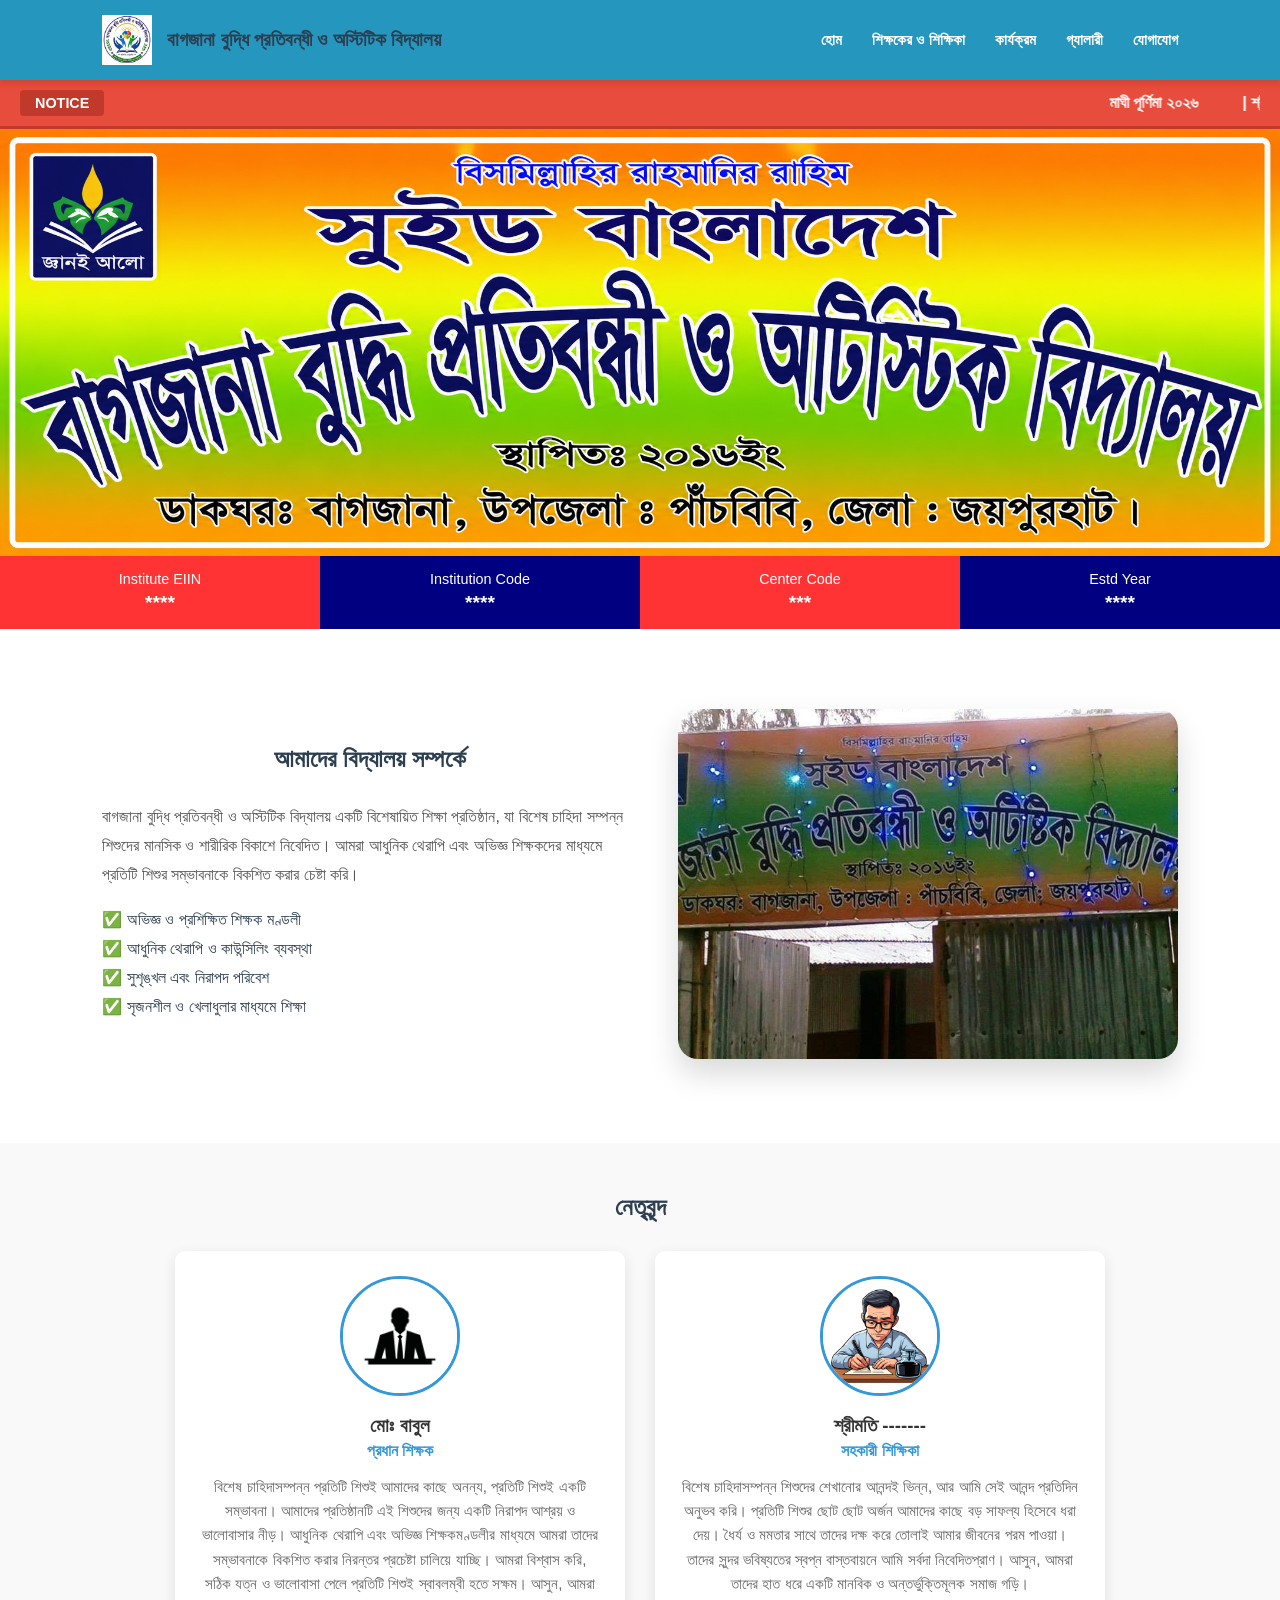
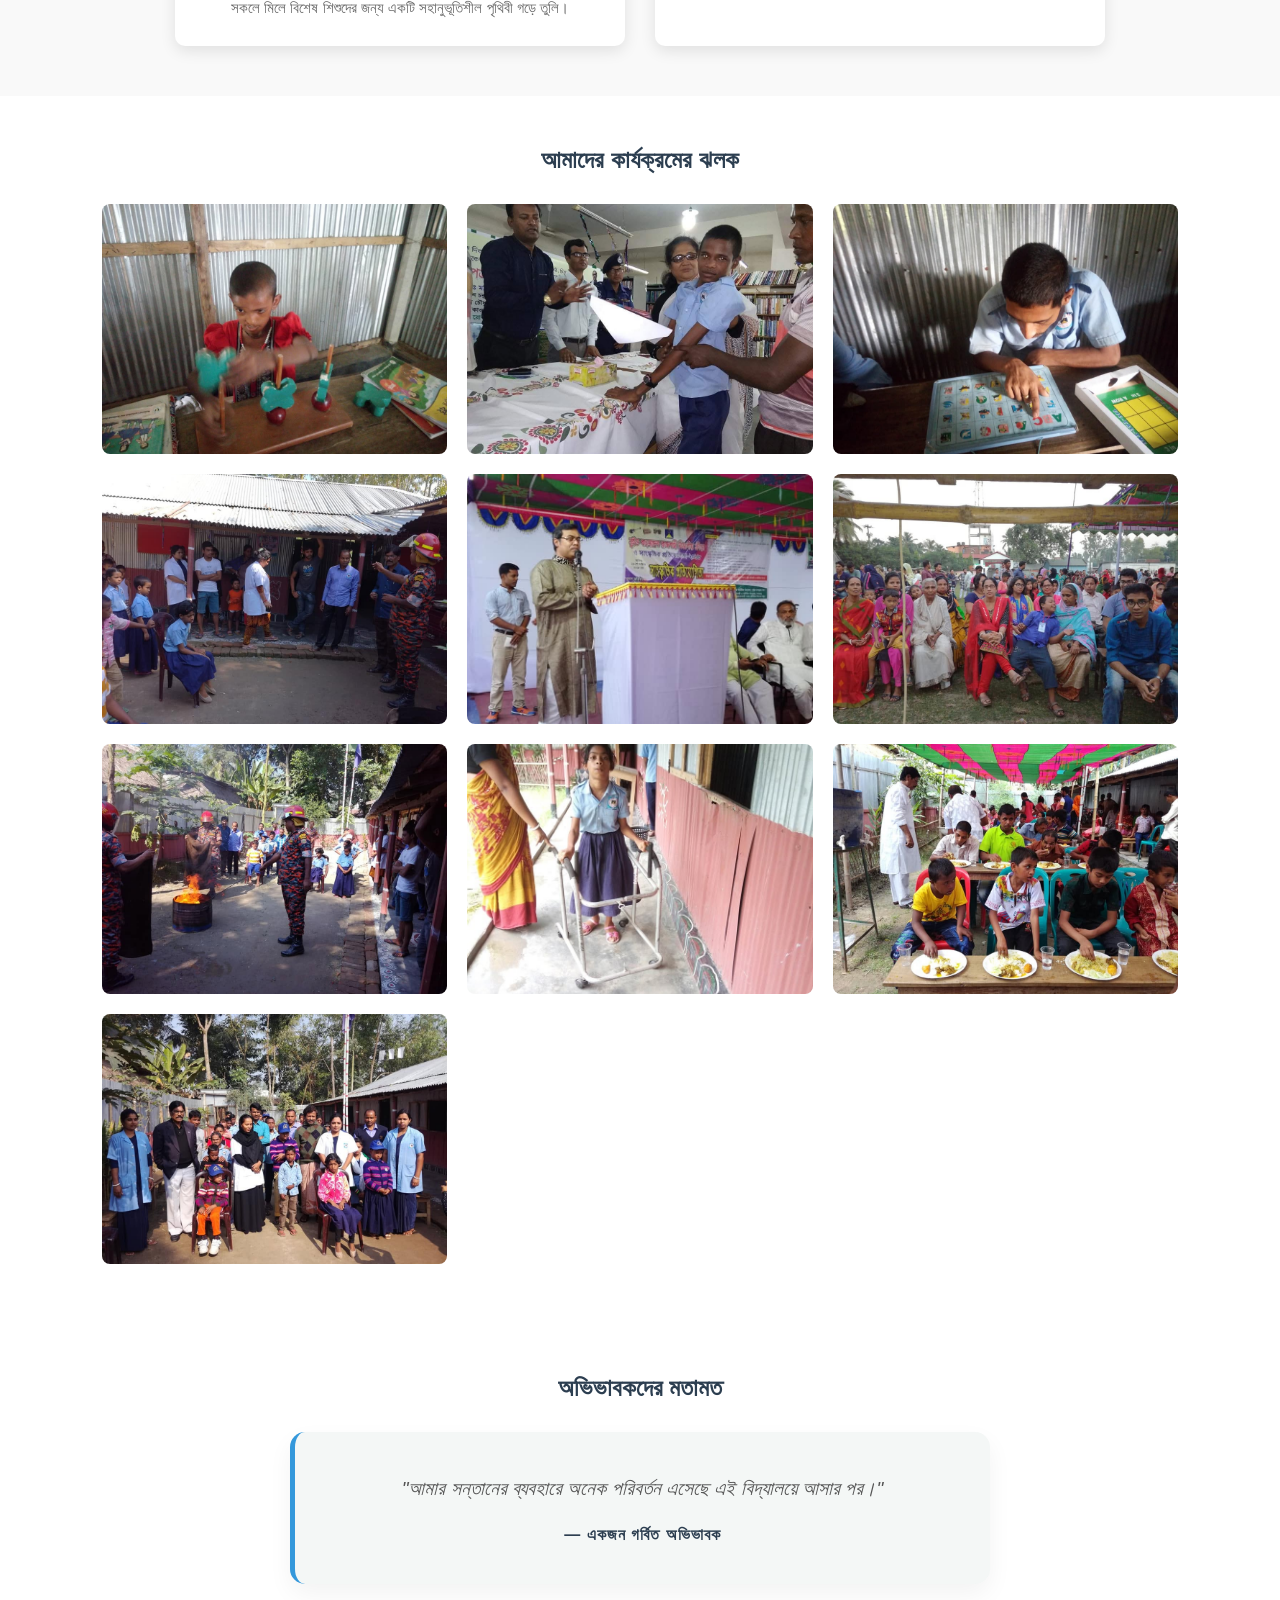
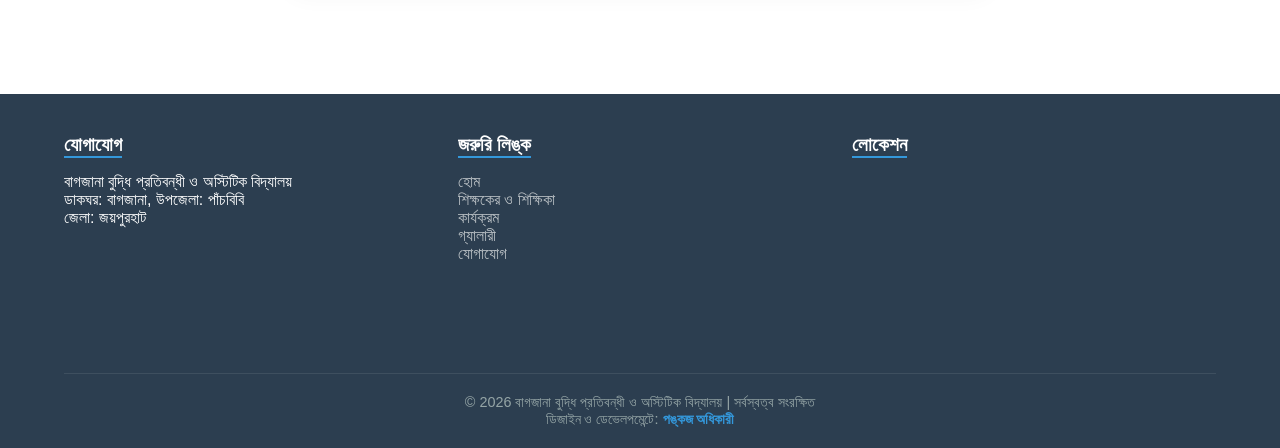
<file: index.html>
<!DOCTYPE html>
<html lang="bn">
<head>
    <meta charset="UTF-8">
    <title>বাগজানা বুদ্ধি প্রতিবন্ধী ও অটিষ্টিক বিদ্যালয় | অফিসিয়াল ওয়েবসাইট</title>
    <link rel="stylesheet" href="asset/css/style.css">
</head>
<body>
   <nav class="navbar">
    <div class="logo-area">
        <img src="asset/img/logo.png" alt="Logo" class="logo-img">
        <span class="brand-name">বাগজানা বুদ্ধি প্রতিবন্ধী ও অস্টিটিক বিদ্যালয়</span>
    </div>
    <div class="menu-toggle" onclick="toggleMenu()" id="menuIcon">☰</div>
    <ul class="nav-links" id="navLinks">
        <li><a href="index.html">হোম</a></li>
		<li><a href="teacher.html">শিক্ষকের ও শিক্ষিকা</a></li>
        <li><a href="activities.html">কার্যক্রম</a></li>
        <li><a href="gallery.html">গ্যালারী</a></li>
        <li><a href="contact.html">যোগাযোগ</a></li>
    </ul>
</nav>
<div class="notice-ticker">
    <div class="notice-title">NOTICE</div>
    <marquee behavior="scroll" direction="left" onmouseover="this.stop();" onmouseout="this.start();">
        <span>মাঘী পূর্ণিমা ২০২৬</span> | 
        <span>শ্রী শ্রী শ্যামা পূজার বন্ধ</span> | 
        <span>দুর্গাপূজা ২০২৬</span> | 
        <span>প্রাক নির্বাচনী পরীক্ষা ২০২৬</span> | 
        <span>অর্ধবার্ষিক পরীক্ষার সময়সূচী পরিবর্তন</span>
    </marquee>
</div>
 <header class="hero">
    <img src="asset/img/school-main.png" alt="স্কুলের ছবি">
</header>
<div class="stats-bar">
    <div class="stat-item">
        <span class="label">Institute EIIN</span>
        <span class="value">****</span>
    </div>
    <div class="stat-item">
        <span class="label">Institution Code</span>
        <span class="value">****</span>
    </div>
    <div class="stat-item">
        <span class="label">Center Code</span>
        <span class="value">***</span>
    </div>
    <div class="stat-item">
        <span class="label">Estd Year</span>
        <span class="value">****</span>
    </div>
</div>
<section class="about-section">
    <div class="about-container">
        <div class="about-content">
            <h2 class="section-title">আমাদের বিদ্যালয় সম্পর্কে</h2>
            <p>বাগজানা বুদ্ধি প্রতিবন্ধী ও অস্টিটিক বিদ্যালয় একটি বিশেষায়িত শিক্ষা প্রতিষ্ঠান, যা বিশেষ চাহিদা সম্পন্ন শিশুদের মানসিক ও শারীরিক বিকাশে নিবেদিত। আমরা আধুনিক থেরাপি এবং অভিজ্ঞ শিক্ষকদের মাধ্যমে প্রতিটি শিশুর সম্ভাবনাকে বিকশিত করার চেষ্টা করি।</p>
            <ul class="features-list">
                <li>✅ অভিজ্ঞ ও প্রশিক্ষিত শিক্ষক মণ্ডলী</li>
                <li>✅ আধুনিক থেরাপি ও কাউন্সিলিং ব্যবস্থা</li>
                <li>✅ সুশৃঙ্খল এবং নিরাপদ পরিবেশ</li>
                <li>✅ সৃজনশীল ও খেলাধুলার মাধ্যমে শিক্ষা</li>
            </ul>
        </div>
        <div class="about-image">
            <img src="asset/img/about-school.jpg" alt="আমাদের বিদ্যালয়">
        </div>
    </div>
</section>
    <section class="leadership-section">
    <h2 class="section-title">নেতৃবৃন্দ</h2>
    <div class="leadership-container">
        <div class="leader-card">
            <img src="asset/img/head-teacher.jpg" alt="Head Teacher">
            <h3>মোঃ বাবুল</h3>
            <p class="designation">প্রধান শিক্ষক</p>
            <p class="message">বিশেষ চাহিদাসম্পন্ন প্রতিটি শিশুই আমাদের কাছে অনন্য, প্রতিটি শিশুই একটি সম্ভাবনা। আমাদের প্রতিষ্ঠানটি এই শিশুদের জন্য একটি নিরাপদ আশ্রয় ও ভালোবাসার নীড়। আধুনিক থেরাপি এবং অভিজ্ঞ শিক্ষকমণ্ডলীর মাধ্যমে আমরা তাদের সম্ভাবনাকে বিকশিত করার নিরন্তর প্রচেষ্টা চালিয়ে যাচ্ছি। আমরা বিশ্বাস করি, সঠিক যত্ন ও ভালোবাসা পেলে প্রতিটি শিশুই স্বাবলম্বী হতে সক্ষম। আসুন, আমরা সকলে মিলে বিশেষ শিশুদের জন্য একটি সহানুভূতিশীল পৃথিবী গড়ে তুলি।</p>
        </div>
        <div class="leader-card">
            <img src="asset/img/chairman.jpg" alt="Chairman">
            <h3>শ্রীমতি -------</h3>
            <p class="designation">সহকারী শিক্ষিকা</p>
            <p class="message">বিশেষ চাহিদাসম্পন্ন শিশুদের শেখানোর আনন্দই ভিন্ন, আর আমি সেই আনন্দ প্রতিদিন অনুভব করি। প্রতিটি শিশুর ছোট ছোট অর্জন আমাদের কাছে বড় সাফল্য হিসেবে ধরা দেয়। ধৈর্য ও মমতার সাথে তাদের দক্ষ করে তোলাই আমার জীবনের পরম পাওয়া। তাদের সুন্দর ভবিষ্যতের স্বপ্ন বাস্তবায়নে আমি সর্বদা নিবেদিতপ্রাণ। আসুন, আমরা তাদের হাত ধরে একটি মানবিক ও অন্তর্ভুক্তিমূলক সমাজ গড়ি।</p>
        </div>
    </div>
</section>

<section class="gallery">
    <h2 class="section-title">আমাদের কার্যক্রমের ঝলক</h2>
    <div class="gallery-grid">
        <img src="asset/img/pic1.jpg" alt="ছবি ১">
        <img src="asset/img/pic2.jpg" alt="ছবি ২">
        <img src="asset/img/pic3.jpg" alt="ছবি ৩">
		<img src="asset/img/pic4.jpg" alt="ছবি ৩">
		<img src="asset/img/pic5.jpg" alt="ছবি ৩">
		<img src="asset/img/pic6.jpg" alt="ছবি ৩">
		<img src="asset/img/pic7.jpg" alt="ছবি ৩">
		<img src="asset/img/pic8.jpg" alt="ছবি ৩">
		<img src="asset/img/pic9.jpg" alt="ছবি ৩">
		<img src="asset/img/pic10.jpg" alt="ছবি ৩">
		
    </div>
</section>

<section class="testimonials">
    <h2 class="section-title">অভিভাবকদের মতামত</h2>
    <div class="testimonial-card">
        <p>"আমার সন্তানের ব্যবহারে অনেক পরিবর্তন এসেছে এই বিদ্যালয়ে আসার পর।"</p>
        <h4>— একজন গর্বিত অভিভাবক</h4>
    </div>
</section>

<footer class="footer">
    <div class="footer-container">
        <!-- কলাম ১: স্কুলের সংক্ষিপ্ত পরিচয় -->
        <div class="footer-box">
            <h3>যোগাযোগ</h3>
            <p>বাগজানা বুদ্ধি প্রতিবন্ধী ও অস্টিটিক বিদ্যালয়</p>
            <p>ডাকঘর: বাগজানা, উপজেলা: পাঁচবিবি</p>
            <p>জেলা: জয়পুরহাট</p>
        </div>
        <!-- কলাম ২: কুইক লিঙ্ক -->
        <div class="footer-box">
            <h3>জরুরি লিঙ্ক</h3>
            <ul>
             <li><a href="index.html">হোম</a></li>
		     <li><a href="teacher.html">শিক্ষকের ও শিক্ষিকা</a></li>
             <li><a href="activities.html">কার্যক্রম</a></li>
             <li><a href="gallery.html">গ্যালারী</a></li>
             <li><a href="contact.html">যোগাযোগ</a></li>
            </ul>
        </div>
        <!-- কলাম ৩: গুগল ম্যাপ (Placeholder) -->
        <div class="footer-box">
    <h3>লোকেশন</h3>
    <div class="map-container">
        <!-- আপনার কপি করা আইফ্রেম কোডটি এখানে দিন -->
        <iframe 
            src="https://www.google.com/maps/embed?pb=!1m18!1m12!1m3!1d3610.158474263692!2d89.04365777443807!3d25.198302077755866!2m3!1f0!2f0!3f0!3m2!1i1024!2i768!4f13.1!3m3!1m2!1s0x39fc990000000001%3A0x0!2sBagjana!5e0!3m2!1sen!2sbd!4v1718706000000!5m2!1sen!2sbd" 
            width="100%" 
            height="150" 
            style="border:0; border-radius: 5px;" 
            allowfullscreen="" 
            loading="lazy">
        </iframe>
    </div>
</div>
    </div>
    <div class="footer-bottom">
    <p>&copy; 2026 বাগজানা বুদ্ধি প্রতিবন্ধী ও অস্টিটিক বিদ্যালয় | সর্বস্বত্ব সংরক্ষিত</p>
    <p>ডিজাইন ও ডেভেলপমেন্টে: 
        <a href="https://ponkaj202323.github.io/my-protflio1/" target="_blank" style="color: #3498db; text-decoration: none; font-weight: bold;">
            পঙ্কজ অধিকারী
        </a>
    </p>
</div>
</footer>

    <script src="asset/js/script.js"></script>
</body>
</html>
</file>
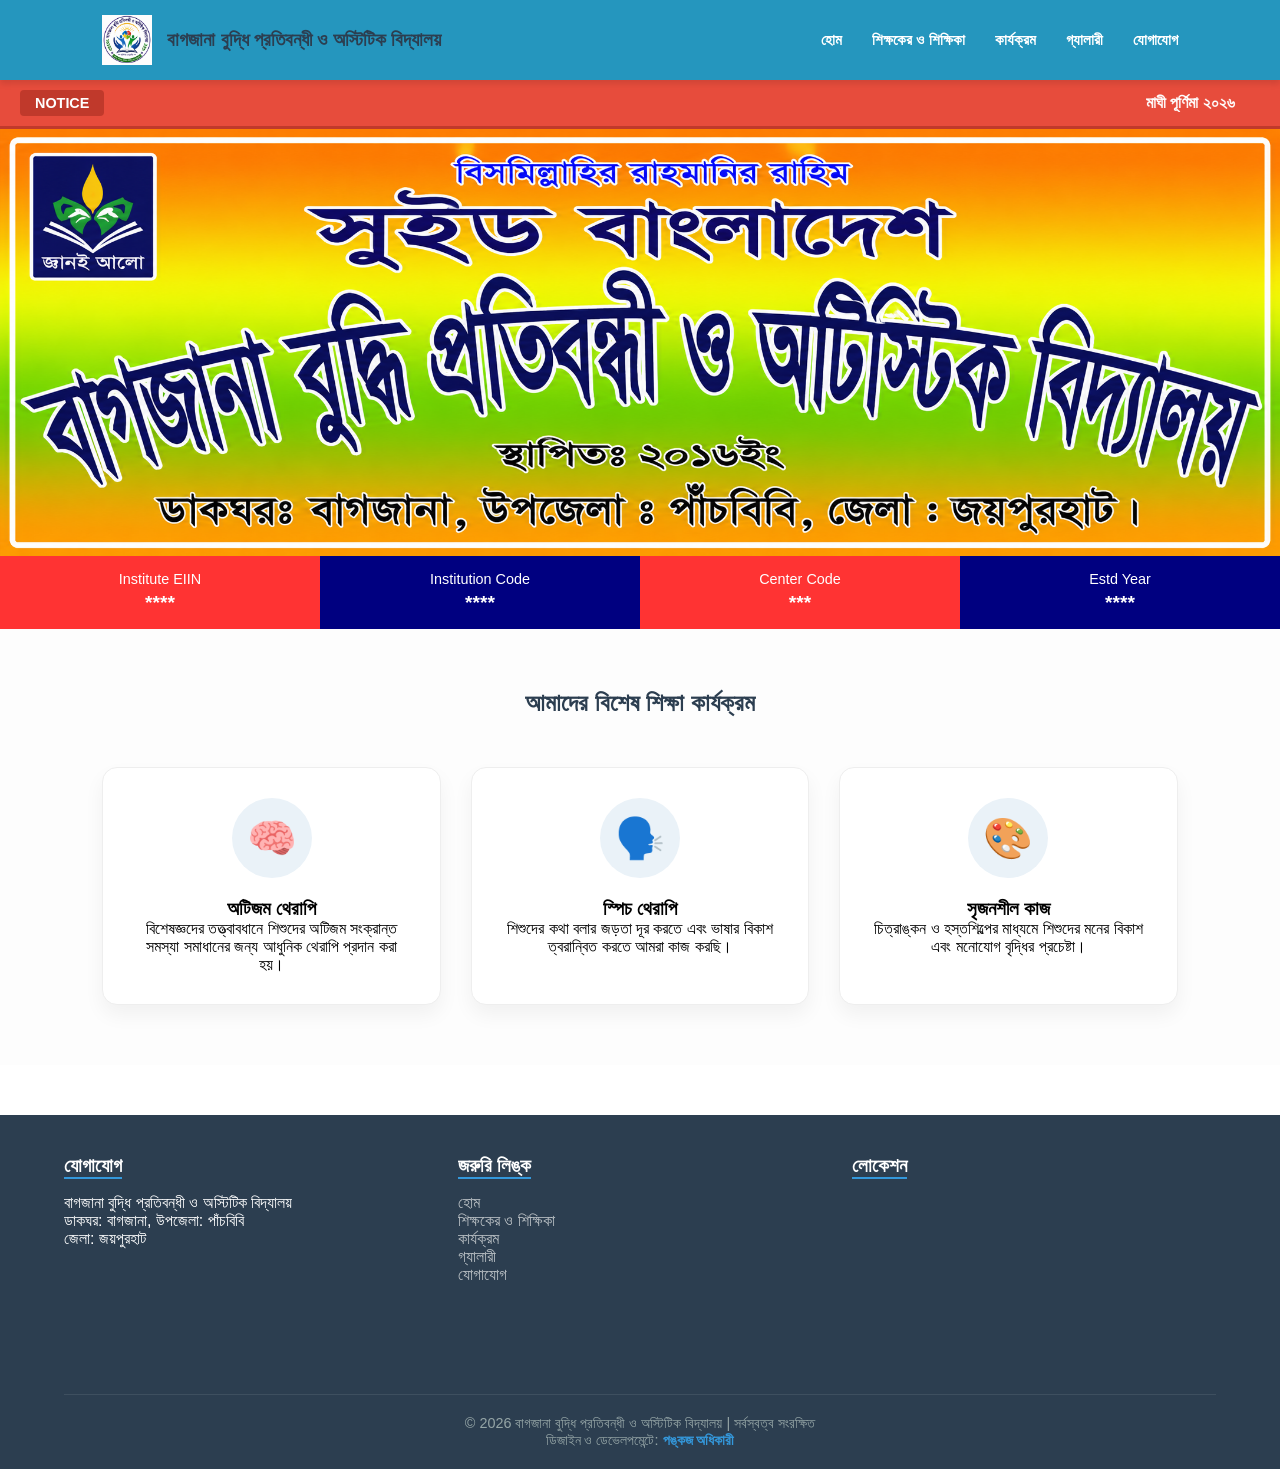
<file: activities.html>
<!DOCTYPE html>
<html lang="bn">
<head>
    <meta charset="UTF-8">
    <title>বাগজানা বুদ্ধি প্রতিবন্ধী ও অটিষ্টিক বিদ্যালয় নাম | অফিসিয়াল ওয়েবসাইট</title>
    <link rel="stylesheet" href="asset/css/style.css">
</head>
<body>
   <nav class="navbar">
    <div class="logo-area">
        <img src="asset/img/logo.png" alt="Logo" class="logo-img">
        <span class="brand-name">বাগজানা বুদ্ধি প্রতিবন্ধী ও অস্টিটিক বিদ্যালয়</span>
    </div>
    <div class="menu-toggle" onclick="toggleMenu()" id="menuIcon">☰</div>
    <ul class="nav-links" id="navLinks">
             <li><a href="index.html">হোম</a></li>
		     <li><a href="teacher.html">শিক্ষকের ও শিক্ষিকা</a></li>
             <li><a href="activities.html">কার্যক্রম</a></li>
             <li><a href="gallery.html">গ্যালারী</a></li>
             <li><a href="contact.html">যোগাযোগ</a></li>
    </ul>
</nav>
<div class="notice-ticker">
    <div class="notice-title">NOTICE</div>
    <marquee behavior="scroll" direction="left" onmouseover="this.stop();" onmouseout="this.start();">
        <span>মাঘী পূর্ণিমা ২০২৬</span> | 
        <span>শ্রী শ্রী শ্যামা পূজার বন্ধ</span> | 
        <span>দুর্গাপূজা ২০২৬</span> | 
        <span>প্রাক নির্বাচনী পরীক্ষা ২০২৬</span> | 
        <span>অর্ধবার্ষিক পরীক্ষার সময়সূচী পরিবর্তন</span>
    </marquee>
</div>
 <header class="hero">
    <img src="asset/img/school-main.png" alt="স্কুলের ছবি">
</header>
<div class="stats-bar">
    <div class="stat-item">
        <span class="label">Institute EIIN</span>
        <span class="value">****</span>
    </div>
    <div class="stat-item">
        <span class="label">Institution Code</span>
        <span class="value">****</span>
    </div>
    <div class="stat-item">
        <span class="label">Center Code</span>
        <span class="value">***</span>
    </div>
    <div class="stat-item">
        <span class="label">Estd Year</span>
        <span class="value">****</span>
    </div>
</div>
    
	<section class="activities-page">
    <h1 class="page-title">আমাদের বিশেষ শিক্ষা কার্যক্রম</h1>
    
    <div class="activity-grid">
        <!-- কার্ড ১ -->
        <div class="activity-card">
            <div class="icon-box">🧠</div>
            <h3>অটিজম থেরাপি</h3>
            <p>বিশেষজ্ঞদের তত্ত্বাবধানে শিশুদের অটিজম সংক্রান্ত সমস্যা সমাধানের জন্য আধুনিক থেরাপি প্রদান করা হয়।</p>
        </div>

        <!-- কার্ড ২ -->
        <div class="activity-card">
            <div class="icon-box">🗣️</div>
            <h3>স্পিচ থেরাপি</h3>
            <p>শিশুদের কথা বলার জড়তা দূর করতে এবং ভাষার বিকাশ ত্বরান্বিত করতে আমরা কাজ করছি।</p>
        </div>

        <!-- কার্ড ৩ -->
        <div class="activity-card">
            <div class="icon-box">🎨</div>
            <h3>সৃজনশীল কাজ</h3>
            <p>চিত্রাঙ্কন ও হস্তশিল্পের মাধ্যমে শিশুদের মনের বিকাশ এবং মনোযোগ বৃদ্ধির প্রচেষ্টা।</p>
        </div>
    </div>
</section>
	
	







<footer class="footer">
    <div class="footer-container">
        <!-- কলাম ১: স্কুলের সংক্ষিপ্ত পরিচয় -->
        <div class="footer-box">
            <h3>যোগাযোগ</h3>
            <p>বাগজানা বুদ্ধি প্রতিবন্ধী ও অস্টিটিক বিদ্যালয়</p>
            <p>ডাকঘর: বাগজানা, উপজেলা: পাঁচবিবি</p>
            <p>জেলা: জয়পুরহাট</p>
        </div>
        <!-- কলাম ২: কুইক লিঙ্ক -->
        <div class="footer-box">
            <h3>জরুরি লিঙ্ক</h3>
            <ul>
             <li><a href="index.html">হোম</a></li>
		     <li><a href="teacher.html">শিক্ষকের ও শিক্ষিকা</a></li>
             <li><a href="activities.html">কার্যক্রম</a></li>
             <li><a href="gallery.html">গ্যালারী</a></li>
             <li><a href="contact.html">যোগাযোগ</a></li>
            </ul>
        </div>
        <!-- কলাম ৩: গুগল ম্যাপ (Placeholder) -->
        <div class="footer-box">
    <h3>লোকেশন</h3>
    <div class="map-container">
        <!-- আপনার কপি করা আইফ্রেম কোডটি এখানে দিন -->
        <iframe 
            src="https://www.google.com/maps/embed?pb=!1m18!1m12!1m3!1d3610.158474263692!2d89.04365777443807!3d25.198302077755866!2m3!1f0!2f0!3f0!3m2!1i1024!2i768!4f13.1!3m3!1m2!1s0x39fc990000000001%3A0x0!2sBagjana!5e0!3m2!1sen!2sbd!4v1718706000000!5m2!1sen!2sbd" 
            width="100%" 
            height="150" 
            style="border:0; border-radius: 5px;" 
            allowfullscreen="" 
            loading="lazy">
        </iframe>
    </div>
</div>
    </div>
    <div class="footer-bottom">
    <p>&copy; 2026 বাগজানা বুদ্ধি প্রতিবন্ধী ও অস্টিটিক বিদ্যালয় | সর্বস্বত্ব সংরক্ষিত</p>
    <p>ডিজাইন ও ডেভেলপমেন্টে: 
        <a href="https://ponkaj202323.github.io/my-protflio1/" target="_blank" style="color: #3498db; text-decoration: none; font-weight: bold;">
            পঙ্কজ অধিকারী
        </a>
    </p>
</div>
</footer>

    <script src="asset/js/script.js"></script>
</body>
</html>
</file>
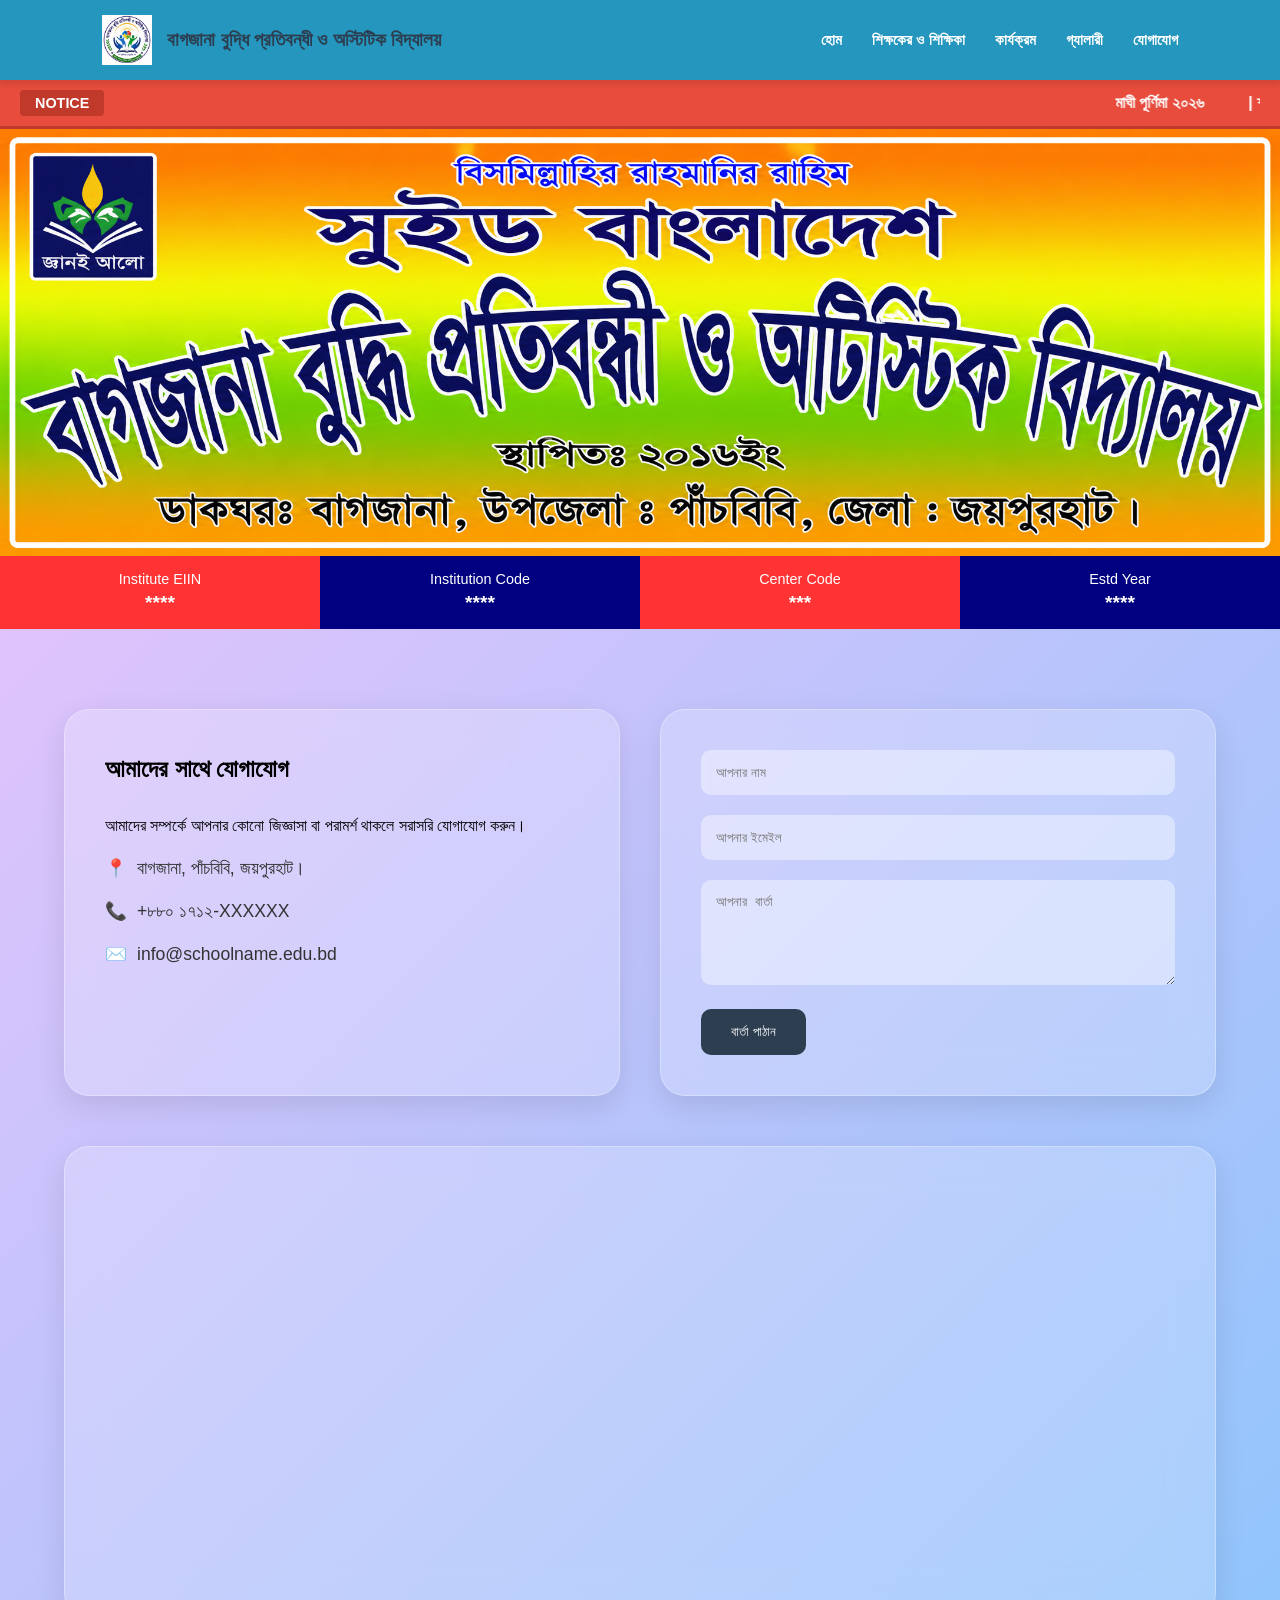
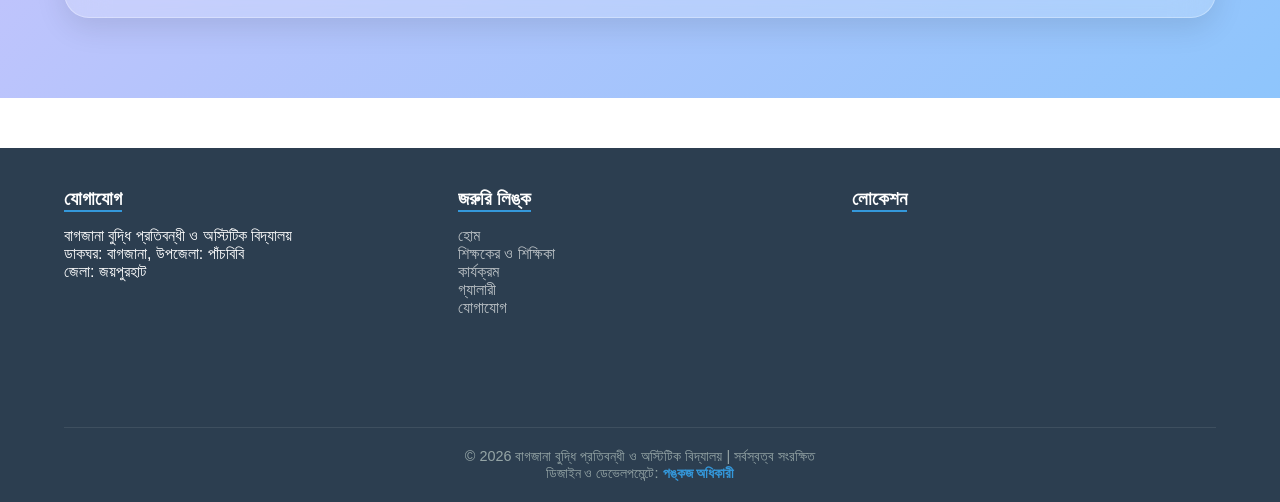
<file: contact.html>
<!DOCTYPE html>
<html lang="bn">
<head>
    <meta charset="UTF-8">
    <title>বাগজানা বুদ্ধি প্রতিবন্ধী ও অটিষ্টিক বিদ্যালয় | অফিসিয়াল ওয়েবসাইট</title>
    <link rel="stylesheet" href="asset/css/style.css">
</head>
<body>
   <nav class="navbar">
    <div class="logo-area">
        <img src="asset/img/logo.png" alt="Logo" class="logo-img">
        <span class="brand-name">বাগজানা বুদ্ধি প্রতিবন্ধী ও অস্টিটিক বিদ্যালয়</span>
    </div>
    <div class="menu-toggle" onclick="toggleMenu()" id="menuIcon">☰</div>
    <ul class="nav-links" id="navLinks">
        <li><a href="index.html">হোম</a></li>
		<li><a href="teacher.html">শিক্ষকের ও শিক্ষিকা</a></li>
        <li><a href="activities.html">কার্যক্রম</a></li>
        <li><a href="gallery.html">গ্যালারী</a></li>
        <li><a href="contact.html">যোগাযোগ</a></li>
    </ul>
</nav>
<div class="notice-ticker">
    <div class="notice-title">NOTICE</div>
    <marquee behavior="scroll" direction="left" onmouseover="this.stop();" onmouseout="this.start();">
        <span>মাঘী পূর্ণিমা ২০২৬</span> | 
        <span>শ্রী শ্রী শ্যামা পূজার বন্ধ</span> | 
        <span>দুর্গাপূজা ২০২৬</span> | 
        <span>প্রাক নির্বাচনী পরীক্ষা ২০২৬</span> | 
        <span>অর্ধবার্ষিক পরীক্ষার সময়সূচী পরিবর্তন</span>
    </marquee>
</div>
 <header class="hero">
    <img src="asset/img/school-main.png" alt="স্কুলের ছবি">
</header>
<div class="stats-bar">
    <div class="stat-item">
        <span class="label">Institute EIIN</span>
        <span class="value">****</span>
    </div>
    <div class="stat-item">
        <span class="label">Institution Code</span>
        <span class="value">****</span>
    </div>
    <div class="stat-item">
        <span class="label">Center Code</span>
        <span class="value">***</span>
    </div>
    <div class="stat-item">
        <span class="label">Estd Year</span>
        <span class="value">****</span>
    </div>
</div>
    
	<section class="contact-section">
    <div class="contact-container">
        <div class="contact-info glass-card">
            <h2>আমাদের সাথে যোগাযোগ</h2>
            <p>আমাদের সম্পর্কে আপনার কোনো জিজ্ঞাসা বা পরামর্শ থাকলে সরাসরি যোগাযোগ করুন।</p>
            <div class="info-item"><span>📍</span> বাগজানা, পাঁচবিবি, জয়পুরহাট।</div>
            <div class="info-item"><span>📞</span> +৮৮০ ১৭১২-XXXXXX</div>
            <div class="info-item"><span>✉️</span> info@schoolname.edu.bd</div>
        </div>

        <form class="contact-form glass-card">
            <input type="text" placeholder="আপনার নাম" required>
            <input type="email" placeholder="আপনার ইমেইল" required>
            <textarea placeholder="আপনার বার্তা" rows="5"></textarea>
            <button type="submit" class="submit-btn">বার্তা পাঠান</button>
        </form>
    </div>

    <div class="map-container glass-card">
        <iframe src="https://www.google.com/maps/embed?pb=!1m18!1m12!1m3!1d3610.158474263692!2d89.04365777443807!3d25.198302077755866!2m3!1f0!2f0!3f0!3m2!1i1024!2i768!4f13.1!3m3!1m2!1s0x39fc990000000001%3A0x0!2sBagjana!5e0!3m2!1sen!2sbd!4v1718706000000!5m2!1sen!2sbd" width="100%" height="450" style="border:0;" allowfullscreen="" loading="lazy"></iframe>
    </div>
</section>
	
	







<footer class="footer">
    <div class="footer-container">
        <!-- কলাম ১: স্কুলের সংক্ষিপ্ত পরিচয় -->
        <div class="footer-box">
            <h3>যোগাযোগ</h3>
            <p>বাগজানা বুদ্ধি প্রতিবন্ধী ও অস্টিটিক বিদ্যালয়</p>
            <p>ডাকঘর: বাগজানা, উপজেলা: পাঁচবিবি</p>
            <p>জেলা: জয়পুরহাট</p>
        </div>
        <!-- কলাম ২: কুইক লিঙ্ক -->
        <div class="footer-box">
            <h3>জরুরি লিঙ্ক</h3>
            <ul>
             <li><a href="index.html">হোম</a></li>
		     <li><a href="teacher.html">শিক্ষকের ও শিক্ষিকা</a></li>
             <li><a href="activities.html">কার্যক্রম</a></li>
             <li><a href="gallery.html">গ্যালারী</a></li>
             <li><a href="contact.html">যোগাযোগ</a></li>
            </ul>
        </div>
        <!-- কলাম ৩: গুগল ম্যাপ (Placeholder) -->
        <div class="footer-box">
    <h3>লোকেশন</h3>
    <div class="map-container">
        <!-- আপনার কপি করা আইফ্রেম কোডটি এখানে দিন -->
        <iframe 
            src="https://www.google.com/maps/embed?pb=!1m18!1m12!1m3!1d3610.158474263692!2d89.04365777443807!3d25.198302077755866!2m3!1f0!2f0!3f0!3m2!1i1024!2i768!4f13.1!3m3!1m2!1s0x39fc990000000001%3A0x0!2sBagjana!5e0!3m2!1sen!2sbd!4v1718706000000!5m2!1sen!2sbd" 
            width="100%" 
            height="150" 
            style="border:0; border-radius: 5px;" 
            allowfullscreen="" 
            loading="lazy">
        </iframe>
    </div>
</div>
    </div>
    <div class="footer-bottom">
    <p>&copy; 2026 বাগজানা বুদ্ধি প্রতিবন্ধী ও অস্টিটিক বিদ্যালয় | সর্বস্বত্ব সংরক্ষিত</p>
    <p>ডিজাইন ও ডেভেলপমেন্টে: 
        <a href="https://ponkaj202323.github.io/my-protflio1/" target="_blank" style="color: #3498db; text-decoration: none; font-weight: bold;">
            পঙ্কজ অধিকারী
        </a>
    </p>
</div>
</footer>

    <script src="asset/js/script.js"></script>
</body>
</html>
</file>
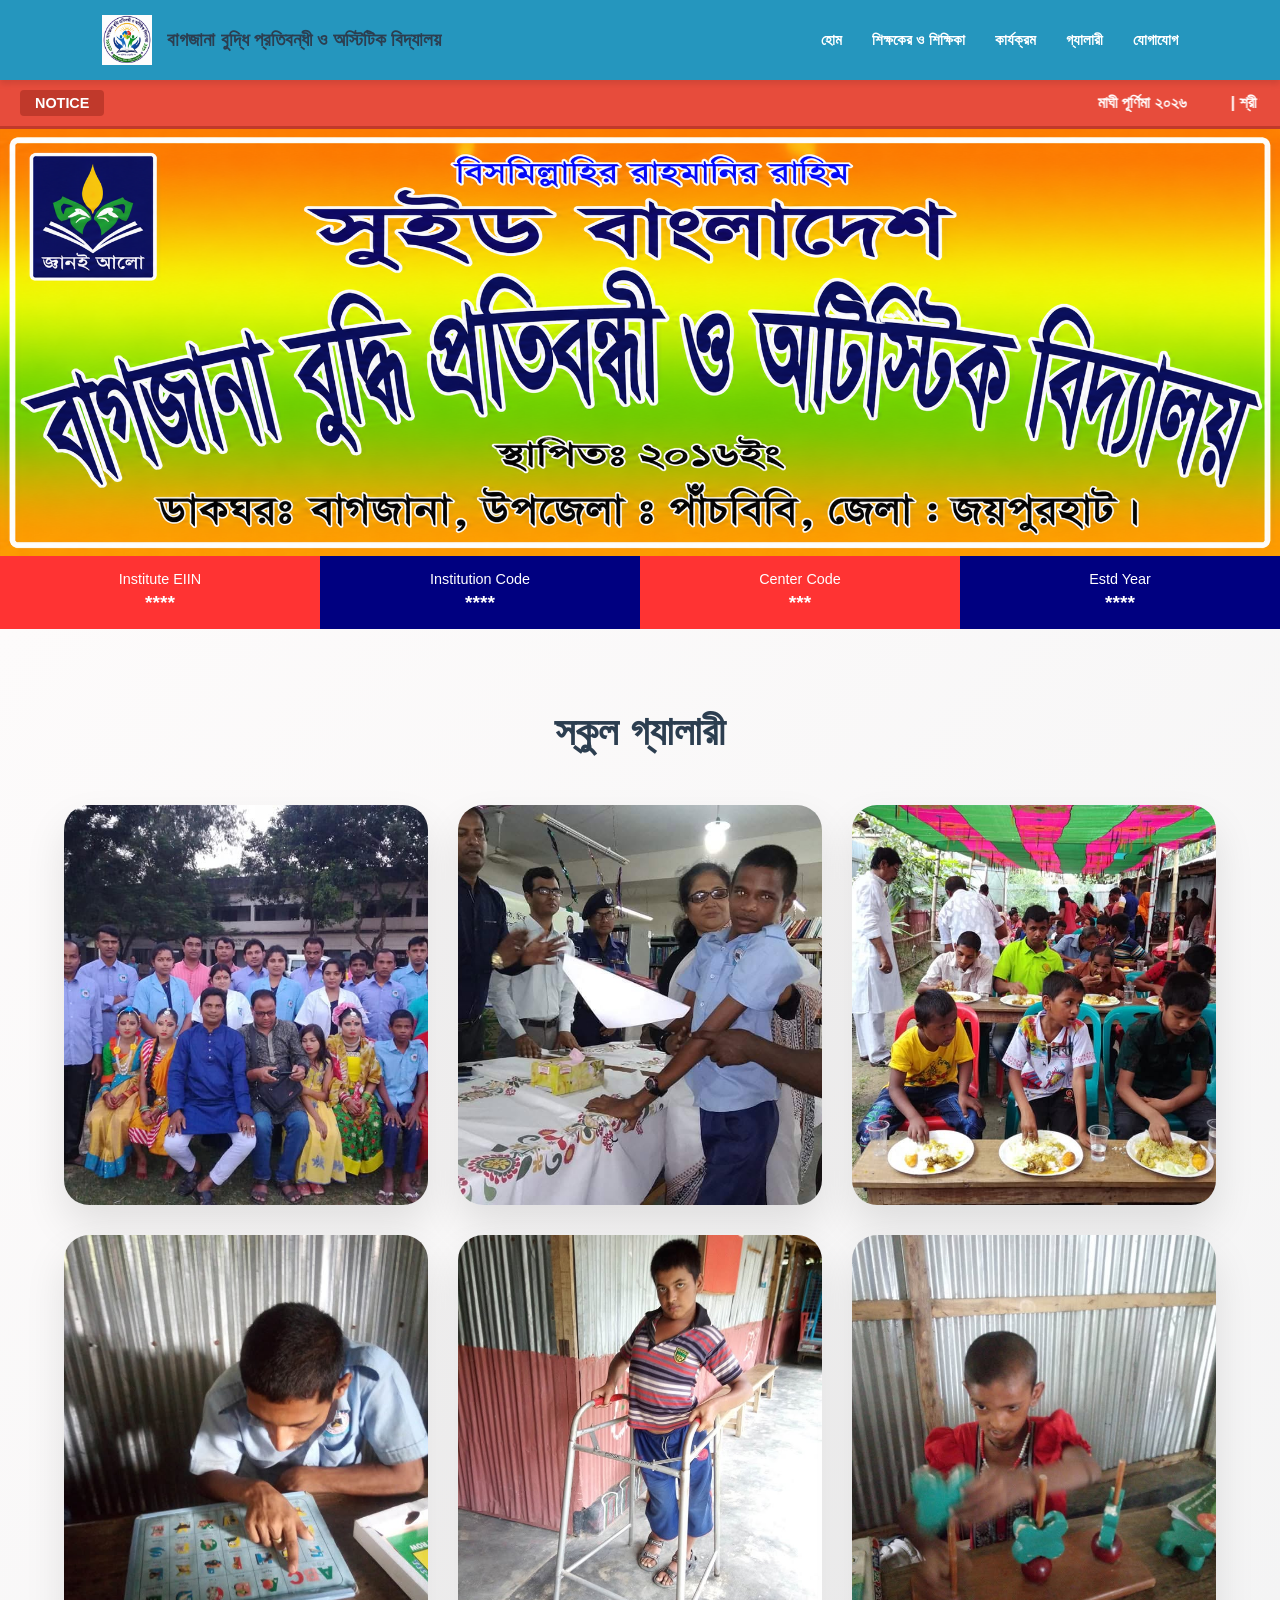
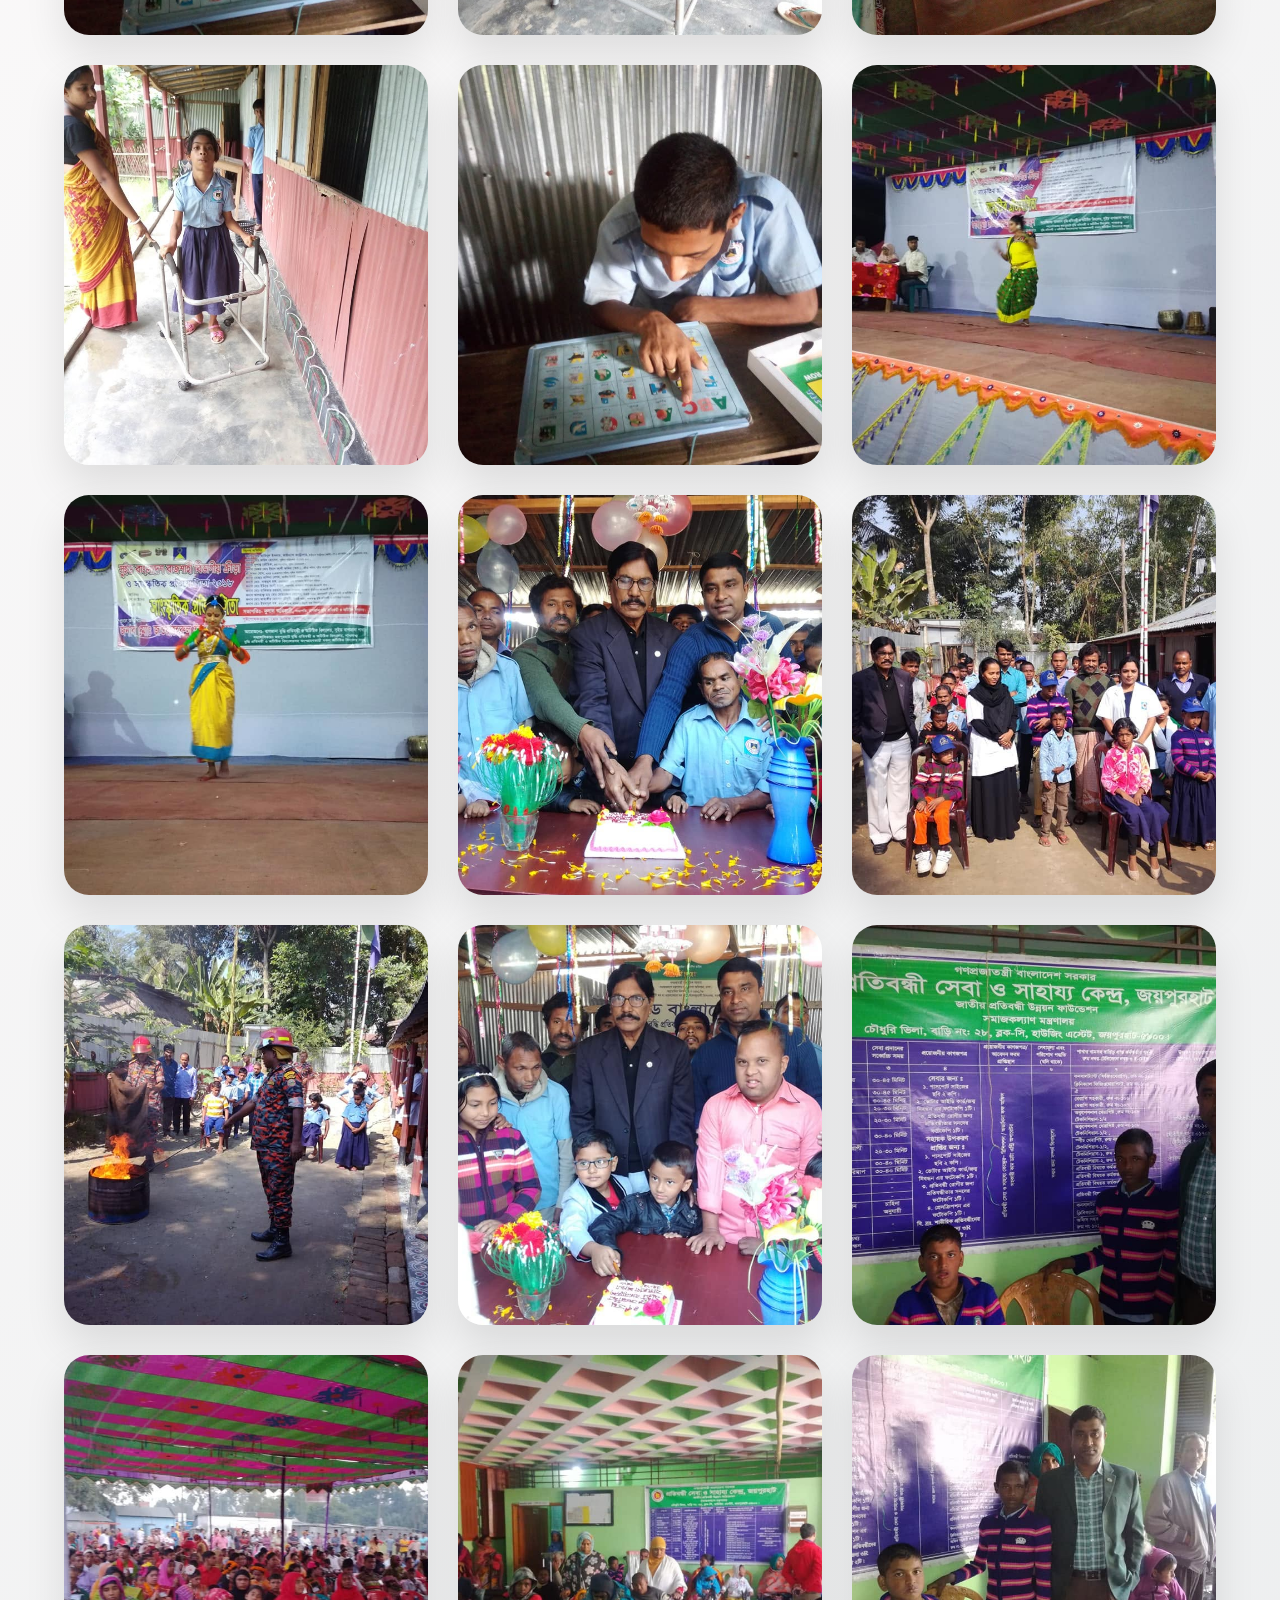
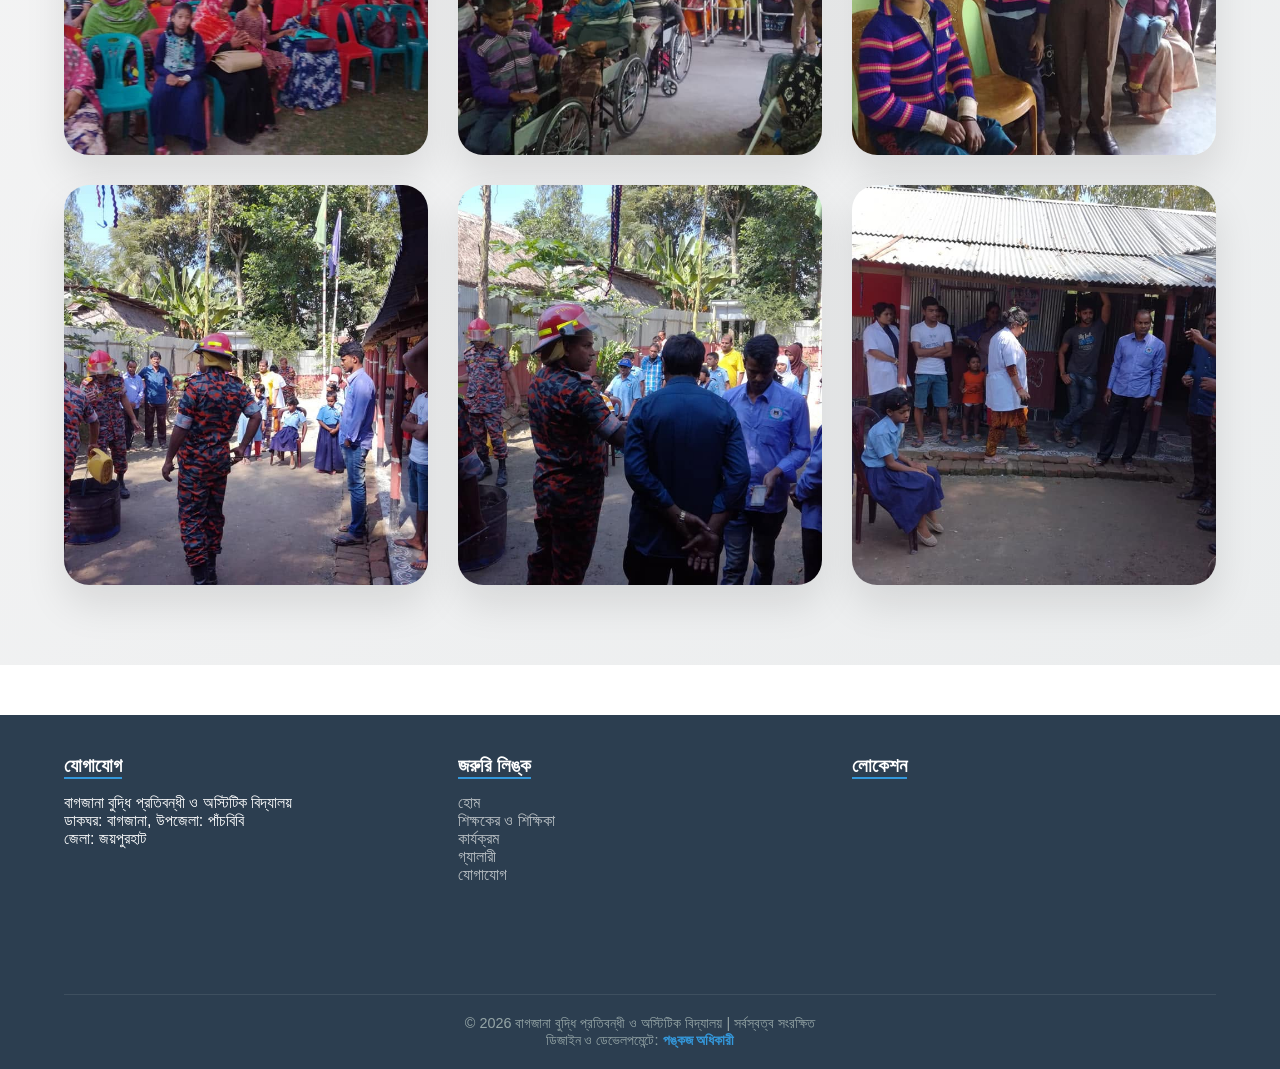
<file: gallery.html>
<!DOCTYPE html>
<html lang="bn">
<head>
    <meta charset="UTF-8">
    <title>বাগজানা বুদ্ধি প্রতিবন্ধী ও অটিষ্টিক বিদ্যালয় | অফিসিয়াল ওয়েবসাইট</title>
    <link rel="stylesheet" href="asset/css/style.css">
</head>
<body>
   <nav class="navbar">
    <div class="logo-area">
        <img src="asset/img/logo.png" alt="Logo" class="logo-img">
        <span class="brand-name">বাগজানা বুদ্ধি প্রতিবন্ধী ও অস্টিটিক বিদ্যালয়</span>
    </div>
    <div class="menu-toggle" onclick="toggleMenu()" id="menuIcon">☰</div>
    <ul class="nav-links" id="navLinks">
        <li><a href="index.html">হোম</a></li>
		<li><a href="teacher.html">শিক্ষকের ও শিক্ষিকা</a></li>
        <li><a href="activities.html">কার্যক্রম</a></li>
        <li><a href="gallery.html">গ্যালারী</a></li>
        <li><a href="contact.html">যোগাযোগ</a></li>
    </ul>
</nav>
<div class="notice-ticker">
    <div class="notice-title">NOTICE</div>
    <marquee behavior="scroll" direction="left" onmouseover="this.stop();" onmouseout="this.start();">
        <span>মাঘী পূর্ণিমা ২০২৬</span> | 
        <span>শ্রী শ্রী শ্যামা পূজার বন্ধ</span> | 
        <span>দুর্গাপূজা ২০২৬</span> | 
        <span>প্রাক নির্বাচনী পরীক্ষা ২০২৬</span> | 
        <span>অর্ধবার্ষিক পরীক্ষার সময়সূচী পরিবর্তন</span>
    </marquee>
</div>
 <header class="hero">
    <img src="asset/img/school-main.png" alt="স্কুলের ছবি">
</header>
<div class="stats-bar">
    <div class="stat-item">
        <span class="label">Institute EIIN</span>
        <span class="value">****</span>
    </div>
    <div class="stat-item">
        <span class="label">Institution Code</span>
        <span class="value">****</span>
    </div>
    <div class="stat-item">
        <span class="label">Center Code</span>
        <span class="value">***</span>
    </div>
    <div class="stat-item">
        <span class="label">Estd Year</span>
        <span class="value">****</span>
    </div>
</div>
    
<section class="premium-gallery">
    <h2 class="gallery-title">স্কুল গ্যালারী</h2>
    <div class="gallery-wrapper">
        <!-- গ্যালারি আইটেম ১ -->
        <div class="gallery-item">
            <img src="asset/img/gallary/gallery1.jpg" alt="কার্যক্রম">
            <div class="glass-overlay">
                <h3>বিশেষ শিক্ষা</h3>
                <p>আমাদের আধুনিক থেরাপি কার্যক্রম</p>
            </div>
        </div>
        <!-- এভাবেই আরও আইটেম যোগ করুন -->
		
		
		<div class="gallery-item">
            <img src="asset/img/gallary/gallery2.jpg" alt="কার্যক্রম">
            <div class="glass-overlay">
                <h3>বিশেষ শিক্ষা</h3>
                <p>আমাদের আধুনিক থেরাপি কার্যক্রম</p>
            </div>
        </div>
		<div class="gallery-item">
            <img src="asset/img/gallary/gallery3.jpg" alt="কার্যক্রম">
            <div class="glass-overlay">
                <h3>বিশেষ শিক্ষা</h3>
                <p>আমাদের আধুনিক থেরাপি কার্যক্রম</p>
            </div>
        </div>
		<div class="gallery-item">
            <img src="asset/img/gallary/gallery4.jpg" alt="কার্যক্রম">
            <div class="glass-overlay">
                <h3>বিশেষ শিক্ষা</h3>
                <p>আমাদের আধুনিক থেরাপি কার্যক্রম</p>
            </div>
        </div>
		<div class="gallery-item">
            <img src="asset/img/gallary/gallery5.jpg" alt="কার্যক্রম">
            <div class="glass-overlay">
                <h3>বিশেষ শিক্ষা</h3>
                <p>আমাদের আধুনিক থেরাপি কার্যক্রম</p>
            </div>
        </div>
		<div class="gallery-item">
            <img src="asset/img/gallary/gallery6.jpg" alt="কার্যক্রম">
            <div class="glass-overlay">
                <h3>বিশেষ শিক্ষা</h3>
                <p>আমাদের আধুনিক থেরাপি কার্যক্রম</p>
            </div>
        </div>
		<div class="gallery-item">
            <img src="asset/img/gallary/gallery7.jpg" alt="কার্যক্রম">
            <div class="glass-overlay">
                <h3>বিশেষ শিক্ষা</h3>
                <p>আমাদের আধুনিক থেরাপি কার্যক্রম</p>
            </div>
        </div>
		<div class="gallery-item">
            <img src="asset/img/gallary/gallery8.jpg" alt="কার্যক্রম">
            <div class="glass-overlay">
                <h3>বিশেষ শিক্ষা</h3>
                <p>আমাদের আধুনিক থেরাপি কার্যক্রম</p>
            </div>
        </div>
		<div class="gallery-item">
            <img src="asset/img/gallary/gallery9.jpg" alt="কার্যক্রম">
            <div class="glass-overlay">
                <h3>বিশেষ শিক্ষা</h3>
                <p>আমাদের আধুনিক থেরাপি কার্যক্রম</p>
            </div>
        </div>
		<div class="gallery-item">
            <img src="asset/img/gallary/gallery10.jpg" alt="কার্যক্রম">
            <div class="glass-overlay">
                <h3>বিশেষ শিক্ষা</h3>
                <p>আমাদের আধুনিক থেরাপি কার্যক্রম</p>
            </div>
        </div>
		<div class="gallery-item">
            <img src="asset/img/gallary/gallery11.jpg" alt="কার্যক্রম">
            <div class="glass-overlay">
                <h3>বিশেষ শিক্ষা</h3>
                <p>আমাদের আধুনিক থেরাপি কার্যক্রম</p>
            </div>
        </div>
		<div class="gallery-item">
            <img src="asset/img/gallary/gallery12.jpg" alt="কার্যক্রম">
            <div class="glass-overlay">
                <h3>বিশেষ শিক্ষা</h3>
                <p>আমাদের আধুনিক থেরাপি কার্যক্রম</p>
            </div>
        </div>
		<div class="gallery-item">
            <img src="asset/img/gallary/gallery13.jpg" alt="কার্যক্রম">
            <div class="glass-overlay">
                <h3>বিশেষ শিক্ষা</h3>
                <p>আমাদের আধুনিক থেরাপি কার্যক্রম</p>
            </div>
        </div>
		<div class="gallery-item">
            <img src="asset/img/gallary/gallery14.jpg" alt="কার্যক্রম">
            <div class="glass-overlay">
                <h3>বিশেষ শিক্ষা</h3>
                <p>আমাদের আধুনিক থেরাপি কার্যক্রম</p>
            </div>
        </div>
		<div class="gallery-item">
            <img src="asset/img/gallary/gallery15.jpg" alt="কার্যক্রম">
            <div class="glass-overlay">
                <h3>বিশেষ শিক্ষা</h3>
                <p>আমাদের আধুনিক থেরাপি কার্যক্রম</p>
            </div>
        </div>
		
		<div class="gallery-item">
            <img src="asset/img/gallary/gallery16.jpg" alt="কার্যক্রম">
            <div class="glass-overlay">
                <h3>বিশেষ শিক্ষা</h3>
                <p>আমাদের আধুনিক থেরাপি কার্যক্রম</p>
            </div>
        </div>
		<div class="gallery-item">
            <img src="asset/img/gallary/gallery17.jpg" alt="কার্যক্রম">
            <div class="glass-overlay">
                <h3>বিশেষ শিক্ষা</h3>
                <p>আমাদের আধুনিক থেরাপি কার্যক্রম</p>
            </div>
        </div>
		
		<div class="gallery-item">
            <img src="asset/img/gallary/gallery18.jpg" alt="কার্যক্রম">
            <div class="glass-overlay">
                <h3>বিশেষ শিক্ষা</h3>
                <p>আমাদের আধুনিক থেরাপি কার্যক্রম</p>
            </div>
        </div>
		<div class="gallery-item">
            <img src="asset/img/gallary/gallery19.jpg" alt="কার্যক্রম">
            <div class="glass-overlay">
                <h3>বিশেষ শিক্ষা</h3>
                <p>আমাদের আধুনিক থেরাপি কার্যক্রম</p>
            </div>
        </div>
		
		<div class="gallery-item">
            <img src="asset/img/gallary/gallery20.jpg" alt="কার্যক্রম">
            <div class="glass-overlay">
                <h3>বিশেষ শিক্ষা</h3>
                <p>আমাদের আধুনিক থেরাপি কার্যক্রম</p>
            </div>
        </div>
		
		<div class="gallery-item">
            <img src="asset/img/gallary/gallery21.jpg" alt="কার্যক্রম">
            <div class="glass-overlay">
                <h3>বিশেষ শিক্ষা</h3>
                <p>আমাদের আধুনিক থেরাপি কার্যক্রম</p>
            </div>
        </div>
		
		
		
		
		
		
		
		
		
		
		
		
		
		
		
		
		
		
		
		
		
		
		
		
		
		
		
		
		
		
		
		
		
    </div>
</section>
	
	







<footer class="footer">
    <div class="footer-container">
        <!-- কলাম ১: স্কুলের সংক্ষিপ্ত পরিচয় -->
        <div class="footer-box">
            <h3>যোগাযোগ</h3>
            <p>বাগজানা বুদ্ধি প্রতিবন্ধী ও অস্টিটিক বিদ্যালয়</p>
            <p>ডাকঘর: বাগজানা, উপজেলা: পাঁচবিবি</p>
            <p>জেলা: জয়পুরহাট</p>
        </div>
        <!-- কলাম ২: কুইক লিঙ্ক -->
        <div class="footer-box">
            <h3>জরুরি লিঙ্ক</h3>
            <ul>
             <li><a href="index.html">হোম</a></li>
		     <li><a href="teacher.html">শিক্ষকের ও শিক্ষিকা</a></li>
             <li><a href="activities.html">কার্যক্রম</a></li>
             <li><a href="gallery.html">গ্যালারী</a></li>
             <li><a href="contact.html">যোগাযোগ</a></li>
            </ul>
        </div>
        <!-- কলাম ৩: গুগল ম্যাপ (Placeholder) -->
        <div class="footer-box">
    <h3>লোকেশন</h3>
    <div class="map-container">
        <!-- আপনার কপি করা আইফ্রেম কোডটি এখানে দিন -->
        <iframe 
            src="https://www.google.com/maps/embed?pb=!1m18!1m12!1m3!1d3610.158474263692!2d89.04365777443807!3d25.198302077755866!2m3!1f0!2f0!3f0!3m2!1i1024!2i768!4f13.1!3m3!1m2!1s0x39fc990000000001%3A0x0!2sBagjana!5e0!3m2!1sen!2sbd!4v1718706000000!5m2!1sen!2sbd" 
            width="100%" 
            height="150" 
            style="border:0; border-radius: 5px;" 
            allowfullscreen="" 
            loading="lazy">
        </iframe>
    </div>
</div>
    </div>
    <div class="footer-bottom">
    <p>&copy; 2026 বাগজানা বুদ্ধি প্রতিবন্ধী ও অস্টিটিক বিদ্যালয় | সর্বস্বত্ব সংরক্ষিত</p>
    <p>ডিজাইন ও ডেভেলপমেন্টে: 
        <a href="https://ponkaj202323.github.io/my-protflio1/" target="_blank" style="color: #3498db; text-decoration: none; font-weight: bold;">
            পঙ্কজ অধিকারী
        </a>
    </p>
</div>
</footer>

    <script src="asset/js/script.js"></script>
</body>
</html>
</file>
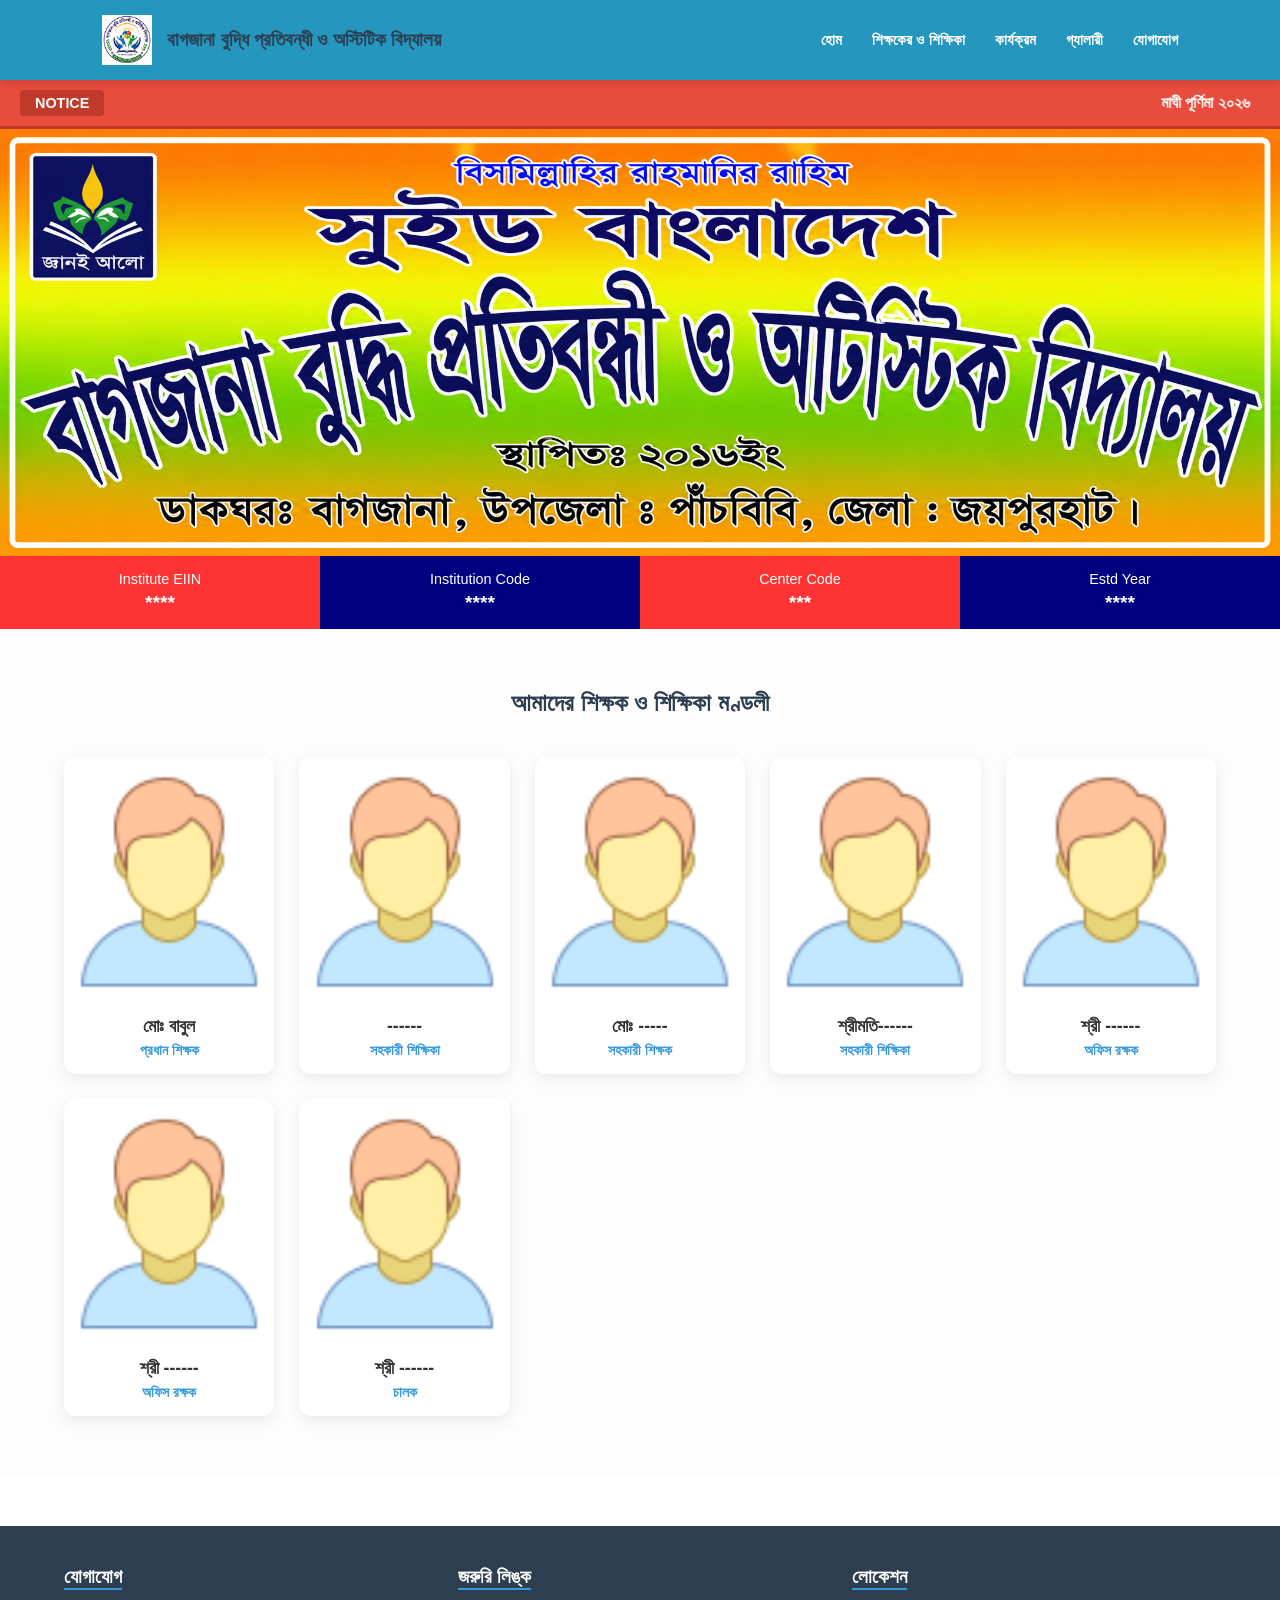
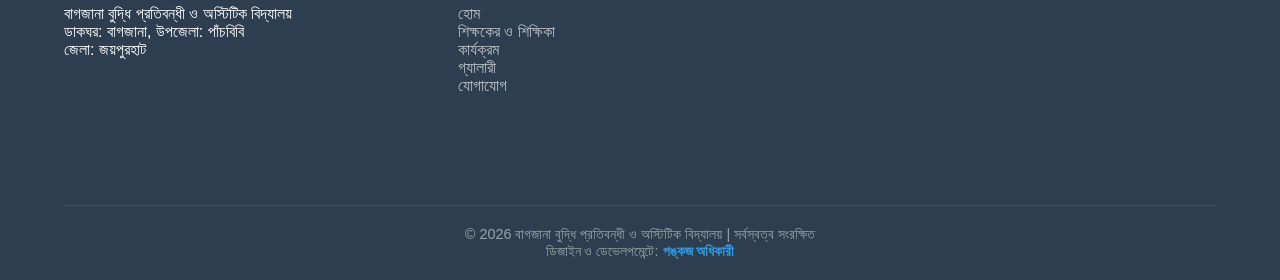
<file: teacher.html>
<!DOCTYPE html>
<html lang="bn">
<head>
    <meta charset="UTF-8">
    <title>বাগজানা বুদ্ধি প্রতিবন্ধী ও অটিষ্টিক বিদ্যালয় | অফিসিয়াল ওয়েবসাইট</title>
    <link rel="stylesheet" href="asset/css/style.css">
</head>
<body>
   <nav class="navbar">
    <div class="logo-area">
        <img src="asset/img/logo.png" alt="Logo" class="logo-img">
        <span class="brand-name">বাগজানা বুদ্ধি প্রতিবন্ধী ও অস্টিটিক বিদ্যালয়</span>
    </div>
    <div class="menu-toggle" onclick="toggleMenu()" id="menuIcon">☰</div>
    <ul class="nav-links" id="navLinks">
             <li><a href="index.html">হোম</a></li>
		     <li><a href="teacher.html">শিক্ষকের ও শিক্ষিকা</a></li>
             <li><a href="activities.html">কার্যক্রম</a></li>
             <li><a href="gallery.html">গ্যালারী</a></li>
             <li><a href="contact.html">যোগাযোগ</a></li>
    </ul>
</nav>
<div class="notice-ticker">
    <div class="notice-title">NOTICE</div>
    <marquee behavior="scroll" direction="left" onmouseover="this.stop();" onmouseout="this.start();">
        <span>মাঘী পূর্ণিমা ২০২৬</span> | 
        <span>শ্রী শ্রী শ্যামা পূজার বন্ধ</span> | 
        <span>দুর্গাপূজা ২০২৬</span> | 
        <span>প্রাক নির্বাচনী পরীক্ষা ২০২৬</span> | 
        <span>অর্ধবার্ষিক পরীক্ষার সময়সূচী পরিবর্তন</span>
    </marquee>
</div>
 <header class="hero">
    <img src="asset/img/school-main.png" alt="স্কুলের ছবি">
</header>
<div class="stats-bar">
    <div class="stat-item">
        <span class="label">Institute EIIN</span>
        <span class="value">****</span>
    </div>
    <div class="stat-item">
        <span class="label">Institution Code</span>
        <span class="value">****</span>
    </div>
    <div class="stat-item">
        <span class="label">Center Code</span>
        <span class="value">***</span>
    </div>
    <div class="stat-item">
        <span class="label">Estd Year</span>
        <span class="value">****</span>
    </div>
</div>
    
	<section class="teachers-section">
    <h2 class="section-title">আমাদের শিক্ষক ও শিক্ষিকা মণ্ডলী</h2>
    <div class="teachers-grid">
        <!-- একটি কার্ডের ফরম্যাট -->
        <div class="teacher-card">
            <div class="teacher-img">
                <img src="asset/img/tea1.png" alt="Teacher Name">
            </div>
            <div class="teacher-info">
                <h3>মোঃ বাবুল</h3>
                <p>প্রধান শিক্ষক</p>
            </div>
        </div>
        <!-- এভাবেই বাকি কার্ডগুলো যোগ করুন -->
              <div class="teacher-card">
            <div class="teacher-img">
                <img src="asset/img/tea1.png" alt="Teacher Name">
            </div>
            <div class="teacher-info">
                <h3>------</h3>
                <p>সহকারী শিক্ষিকা</p>
            </div>
        </div>
		<div class="teacher-card">
            <div class="teacher-img">
                <img src="asset/img/tea1.png" alt="Teacher Name">
            </div>
            <div class="teacher-info">
                <h3>মোঃ -----</h3>
                <p> সহকারী শিক্ষক </p>
            </div>
        </div>
		<div class="teacher-card">
            <div class="teacher-img">
                <img src="asset/img/tea1.png" alt="Teacher Name">
            </div>
            <div class="teacher-info">
                <h3>শ্রীমতি------</h3>
                <p>সহকারী শিক্ষিকা</p>
            </div>
        </div>
		<div class="teacher-card">
            <div class="teacher-img">
                <img src="asset/img/tea1.png" alt="Teacher Name">
            </div>
            <div class="teacher-info">
                <h3>শ্রী ------</h3>
                <p>অফিস রক্ষক</p>
            </div>
        </div>
		<div class="teacher-card">
            <div class="teacher-img">
                <img src="asset/img/tea1.png" alt="Teacher Name">
            </div>
            <div class="teacher-info">
                <h3>শ্রী ------</h3>
                <p>অফিস রক্ষক</p>
            </div>
        </div>
		<div class="teacher-card">
            <div class="teacher-img">
                <img src="asset/img/tea1.png" alt="Teacher Name">
            </div>
            <div class="teacher-info">
                <h3>শ্রী ------</h3>
                <p>চালক</p>
            </div>
        </div>
		

    </div>
</section>
	







<footer class="footer">
    <div class="footer-container">
        <!-- কলাম ১: স্কুলের সংক্ষিপ্ত পরিচয় -->
        <div class="footer-box">
            <h3>যোগাযোগ</h3>
            <p>বাগজানা বুদ্ধি প্রতিবন্ধী ও অস্টিটিক বিদ্যালয়</p>
            <p>ডাকঘর: বাগজানা, উপজেলা: পাঁচবিবি</p>
            <p>জেলা: জয়পুরহাট</p>
        </div>
        <!-- কলাম ২: কুইক লিঙ্ক -->
        <div class="footer-box">
            <h3>জরুরি লিঙ্ক</h3>
            <ul>
             <li><a href="index.html">হোম</a></li>
		     <li><a href="teacher.html">শিক্ষকের ও শিক্ষিকা</a></li>
             <li><a href="activities.html">কার্যক্রম</a></li>
             <li><a href="gallery.html">গ্যালারী</a></li>
             <li><a href="contact.html">যোগাযোগ</a></li>
            </ul>
        </div>
        <!-- কলাম ৩: গুগল ম্যাপ (Placeholder) -->
        <div class="footer-box">
    <h3>লোকেশন</h3>
    <div class="map-container">
        <!-- আপনার কপি করা আইফ্রেম কোডটি এখানে দিন -->
        <iframe 
            src="https://www.google.com/maps/embed?pb=!1m18!1m12!1m3!1d3610.158474263692!2d89.04365777443807!3d25.198302077755866!2m3!1f0!2f0!3f0!3m2!1i1024!2i768!4f13.1!3m3!1m2!1s0x39fc990000000001%3A0x0!2sBagjana!5e0!3m2!1sen!2sbd!4v1718706000000!5m2!1sen!2sbd" 
            width="100%" 
            height="150" 
            style="border:0; border-radius: 5px;" 
            allowfullscreen="" 
            loading="lazy">
        </iframe>
    </div>
</div>
    </div>
    <div class="footer-bottom">
    <p>&copy; 2026 বাগজানা বুদ্ধি প্রতিবন্ধী ও অস্টিটিক বিদ্যালয় | সর্বস্বত্ব সংরক্ষিত</p>
    <p>ডিজাইন ও ডেভেলপমেন্টে: 
        <a href="https://ponkaj202323.github.io/my-protflio1/" target="_blank" style="color: #3498db; text-decoration: none; font-weight: bold;">
            পঙ্কজ অধিকারী
        </a>
    </p>
</div>
</footer>

    <script src="asset/js/script.js"></script>
</body>
</html>
</file>
<file: asset/css/style.css>
/* রিসেট */
* { margin: 0; padding: 0; box-sizing: border-box; }
body { font-family: 'Arial', sans-serif; }

/* প্রফেশনাল নেভিগেশন বার */
.navbar {
    display: flex;
    justify-content: space-between;
    align-items: center;
    padding: 15px 8%; /* দুই পাশে সুন্দর মার্জিন */
    background: #ffffff; /* সাদা ব্যাকগ্রাউন্ড ক্লাসিক লুক দেয় */
    box-shadow: 0 4px 6px rgba(0, 0, 0, 0.1); /* হালকা শ্যাডো যাতে মেনুবারটি ভেসে থাকে */
    position: sticky;
    top: 0;
    z-index: 1000;
}

.logo-area { display: flex; align-items: center; gap: 15px; }
.logo-img { height: 50px; width: auto; }
.brand-name { font-size: 1.2rem; font-weight: 700; color: #2c3e50; text-transform: uppercase; }

.nav-links { display: flex; list-style: none; gap: 30px; }
.nav-links li a {
    text-decoration: none;
    color: #fff;
    font-weight: 600;
    font-size: 0.95rem;
    transition: 0.3s ease;
    padding-bottom: 5px;
    border-bottom: 2px solid transparent; /* হোভার ইফেক্টের জন্য */
	
}

.nav-links li a:hover {
    color: #4a3007;
    border-bottom: 2px solid #4a3007; /* ক্লাসিক হোভার স্টাইল */
}


/* ৩. হিরো সেকশন - দুই পাশে কোনো ফাঁকা থাকবে না */
.hero {
    width: 100%;
    display: flex;
    justify-content: center;
    align-items: center;
    background-color: #fff;
}

.hero img {
    width: 100%;          /* পুরো চওড়া জায়গা নেবে */
    height: auto;         /* ছবির অনুপাত ঠিক রাখবে */
    display: block;       /* নিচের ছোট ফাঁকা দূর করবে */
    object-fit: cover;    /* দুই পাশ সমান রাখবে */
}

/* ৪. নোটিশ বোর্ড - এটি কন্টেন্ট এরিয়া তাই কিছুটা প্যাডিং থাকবে */
.notice { padding: 40px 20px; background: #ecf0f1; }
/* মোবাইল রেসপন্সিভনেস */
@media (max-width: 768px) {
    .navbar {
        flex-direction: column; /* লোগো উপরে এবং মেনু নিচে আসবে */
        gap: 15px;
        padding: 15px;
    }

    .nav-links {
        flex-direction: column; /* মেনুগুলো নিচে নিচে আসবে */
        gap: 10px;
        text-align: center;
    }

    .brand-name {
        font-size: 1rem; /* মোবাইল স্ক্রিনে ফন্ট সাইজ ছোট করে দিলাম */
    }
}
.menu-toggle { display: none; font-size: 30px; cursor: pointer; color: #2c3e50; }

@media (max-width: 768px) {
    .menu-toggle { display: block; }
    .nav-links {
        display: none; /* ডিফল্টভাবে মেনু বন্ধ থাকবে */
        flex-direction: column;
        width: 100%;
        background: #f4f4f4;
        position: absolute;
        top: 70px;
        left: 0;
        padding: 20px;
    }
    .nav-links.active { display: flex; } /* ক্লিক করলে মেনু খুলবে */
}
/* মেনুবারকে সবার উপরে রাখতে */
.navbar {
    position: relative;
    z-index: 1000; /* এটি হেডারকে সবার উপরে রাখবে */
    background: #2596be;
}

/* মোবাইল মেনু স্টাইল */
@media (max-width: 768px) {
    .nav-links {
        display: none; 
        position: absolute;
        top: 100%; /* হেডারের ঠিক নিচে বসবে */
        left: 0;
        width: 100%;
        background: #FA8405;
        padding: 20px;
        z-index: 999; /* ব্যানার যেন মেনুর উপরে না আসে */
    }
    
    .nav-links.active {
        display: flex;
        flex-direction: column;
        align-items: center;
    }
}
.notice-ticker {
    display: flex;
    align-items: center;
    background: #e74c3c; /* গাঢ় লাল রঙ যা নজর কাড়ে */
    color: white;
    padding: 10px 20px;
    font-weight: bold;
    border-bottom: 3px solid #c0392b;
}

.notice-title {
    background: #c0392b;
    padding: 5px 15px;
    margin-right: 15px;
    border-radius: 4px;
    font-size: 0.9rem;
}

marquee {
    font-size: 1rem;
    cursor: pointer;
}

marquee span {
    margin-right: 40px; /* প্রতিটি নোটিশের মাঝে ফাঁকা জায়গা */
}
.stats-bar {
    display: grid;
    grid-template-columns: repeat(4, 1fr); /* ৪টি কলাম সমান ভাগে ভাগ হবে */
    width: 100%;
}

.stat-item {
    padding: 15px 10px;
    text-align: center;
    color: white;
    display: flex;
    flex-direction: column;
}

/* লাল এবং নীল রঙের অল্টারনেট স্টাইল */
.stat-item:nth-child(odd) { background-color: #ff3333; } /* লাল */
.stat-item:nth-child(even) { background-color: #000080; } /* গাঢ় নীল */

.stat-item .label {
    font-size: 0.9rem;
    font-weight: 500;
    margin-bottom: 5px;
}

.stat-item .value {
    font-size: 1.2rem;
    font-weight: 700;
}

/* মোবাইল রেসপন্সিভনেস */
@media (max-width: 768px) {
    .stats-bar { grid-template-columns: repeat(2, 1fr); } /* মোবাইলে ২ কলামে আসবে */
}
.leadership-section { padding: 50px 5%; background: #f9f9f9; }
.section-title { text-align: center; margin-bottom: 30px; color: #2c3e50; }

.leadership-container {
    display: flex;
    justify-content: center;
    gap: 30px;
    flex-wrap: wrap;
}

.leader-card {
    background: white;
    padding: 25px;
    border-radius: 10px;
    box-shadow: 0 5px 15px rgba(0,0,0,0.1);
    max-width: 450px;
    text-align: center;
}

.leader-card img {
    width: 120px;
    height: 120px;
    border-radius: 50%;
    object-fit: cover;
    margin-bottom: 15px;
    border: 3px solid #3498db;
}

.leader-card h3 { margin-bottom: 5px; color: #333; }
.designation { font-weight: bold; color: #3498db; margin-bottom: 15px; }
.message { font-size: 0.95rem; color: #666; line-height: 1.6; }

/* মোবাইল রেসপন্সিভনেস */
@media (max-width: 768px) {
    .leadership-container { flex-direction: column; align-items: center; }
}
.footer {
    background: #2c3e50;
    color: white;
    padding: 40px 5% 20px 5%;
    margin-top: 50px;
}

.footer-container {
    display: grid;
    grid-template-columns: repeat(auto-fit, minmax(250px, 1fr));
    gap: 30px;
    margin-bottom: 30px;
}

.footer-box h3 { margin-bottom: 15px; border-bottom: 2px solid #3498db; display: inline-block; }
.footer-box ul { list-style: none; }
.footer-box ul li a { color: #bdc3c7; text-decoration: none; }
.footer-box ul li a:hover { color: #fff; }

.footer-bottom {
    text-align: center;
    border-top: 1px solid #3e4f5f;
    padding-top: 20px;
    font-size: 0.9rem;
    color: #95a5a6;
}

.map-placeholder {
    height: 100px;
    background: #34495e;
    display: flex;
    align-items: center;
    justify-content: center;
    border-radius: 5px;
}
/* অভিভাবক মতামত সেকশন স্টাইল */
.testimonials {
    padding: 60px 8%;
    background-color: #ffffff;
    text-align: center;
}

.testimonial-card {
    background: #f4f7f6; /* হালকা সবুজাভ-ধূসর শেড যা শান্ত অনুভূতি দেয় */
    padding: 40px;
    border-radius: 15px;
    max-width: 700px;
    margin: 0 auto;
    position: relative;
    box-shadow: 0 10px 25px rgba(0,0,0,0.05);
    border-left: 5px solid #3498db; /* বাম পাশে একটি সুন্দর বর্ডার লাইন */
}

.testimonial-card p {
    font-size: 1.2rem;
    font-style: italic;
    color: #555;
    margin-bottom: 20px;
    line-height: 1.8;
}

.testimonial-card h4 {
    font-size: 1rem;
    color: #2c3e50;
    font-weight: 700;
    text-transform: uppercase;
    letter-spacing: 1px;
}

/* মোবাইল রেসপন্সিভ */
@media (max-width: 768px) {
    .testimonial-card {
        padding: 25px;
    }
    .testimonial-card p {
        font-size: 1rem;
    }
}
/* গ্যালারি গ্রিড স্টাইল */
.gallery {
    padding: 50px 8%;
    text-align: center;
}

.gallery-grid {
    display: grid;
    /* ৩টি কলাম তৈরি করার জন্য */
    grid-template-columns: repeat(auto-fit, minmax(300px, 1fr));
    gap: 20px;
    margin-top: 30px;
}

.gallery-grid img {
    width: 100%;
    height: 250px; /* নির্দিষ্ট উচ্চতা যাতে সব ছবি সমান দেখায় */
    object-fit: cover; /* ছবি যেন বিকৃত না হয় */
    border-radius: 8px;
    transition: transform 0.3s ease;
}

.gallery-grid img:hover {
    transform: scale(1.05); /* মাউস নিলে ছবি একটু বড় হবে */
}
.activities-page { padding: 60px 8%; background: #fdfdfd; }
.page-title { text-align: center; margin-bottom: 50px; color: #2c3e50; }

.activity-grid {
    display: grid;
    grid-template-columns: repeat(auto-fit, minmax(300px, 1fr));
    gap: 30px;
}

.activity-card {
    background: white;
    padding: 30px;
    border-radius: 15px;
    box-shadow: 0 10px 20px rgba(0,0,0,0.05);
    text-align: center;
    transition: 0.3s;
    border: 1px solid #eee;
}

.activity-card:hover { transform: translateY(-10px); border-color: #3498db; }

.icon-box {
    font-size: 40px;
    background: #eaf2f8;
    width: 80px;
    height: 80px;
    line-height: 80px;
    margin: 0 auto 20px;
    border-radius: 50%;
}
.about-section { padding: 80px 8%; background: #ffffff; }

.about-container {
    display: flex;
    align-items: center;
    gap: 50px;
    flex-wrap: wrap;
}

.about-content { flex: 1; min-width: 300px; }
.about-content p { color: #555; line-height: 1.8; margin-bottom: 20px; }

.features-list { list-style: none; margin-top: 20px; }
.features-list li { margin-bottom: 10px; font-weight: 500; color: #2c3e50; }

.about-image { flex: 1; min-width: 300px; }
.about-image img { 
    width: 100%; 
    border-radius: 15px; 
    box-shadow: 0 15px 30px rgba(0,0,0,0.1);
    transition: 0.3s;
}

/* মোবাইল রেসপন্সিভ */
@media (max-width: 768px) {
    .about-container { flex-direction: column-reverse; }
}
/* আগের কন্টেইনার স্টাইলটি পরিবর্তন করুন */
.about-container {
    display: flex;
    align-items: center;
    gap: 40px;
    flex-wrap: wrap;
    max-width: 1200px;
    margin: 0 auto;
}

/* ছবির সাইজ নিয়ন্ত্রণ এবং আধুনিক বর্ডার */
.about-image { 
    flex: 1; 
    min-width: 350px; 
    max-width: 500px; /* ছবি যেন অনেক বড় না হয় */
}

.about-image img { 
    width: 100%; 
    height: 350px; /* নির্দিষ্ট উচ্চতা দিলে লেআউট ঠিক থাকে */
    object-fit: cover; /* ছবি যেন কেটে না যায় বা চ্যাপ্টা না হয় */
    border-radius: 20px; /* আধুনিক রাউন্ডেড কোনা */
    box-shadow: 0 15px 30px rgba(0,0,0,0.15);
}

.about-content { 
    flex: 1; 
    min-width: 350px; 
}
.teachers-section { padding: 60px 5%; background: #fdfdfd; }

.teachers-grid {
    display: grid;
    /* ৫টি কলামের জন্য ডিজাইন */
    grid-template-columns: repeat(auto-fit, minmax(200px, 1fr));
    gap: 25px;
    margin-top: 40px;
}

.teacher-card {
    background: white;
    padding: 15px;
    border-radius: 12px;
    box-shadow: 0 5px 15px rgba(0,0,0,0.08);
    text-align: center;
    transition: transform 0.3s;
}

.teacher-card:hover { transform: translateY(-10px); }

.teacher-img img {
    width: 100%;
    height: 220px;
    object-fit: cover;
    border-radius: 8px;
    margin-bottom: 15px;
}

.teacher-info h3 { font-size: 1.1rem; color: #333; margin: 5px 0; }
.teacher-info p { font-size: 0.9rem; color: #3498db; font-weight: 600; }
/* গ্যালারি সেকশন গ্র্যাডিয়েন্ট ব্যাকগ্রাউন্ড */
.premium-gallery {
    padding: 80px 5%;
    background: linear-gradient(135deg, #fdfbfb 0%, #ebedee 100%);
}

.gallery-title {
    text-align: center;
    font-size: 2.5rem;
    color: #2c3e50;
    margin-bottom: 50px;
}

.gallery-wrapper {
    display: grid;
    grid-template-columns: repeat(auto-fit, minmax(350px, 1fr));
    gap: 30px;
}

.gallery-item {
    position: relative;
    border-radius: 25px;
    overflow: hidden;
    height: 400px;
    box-shadow: 0 20px 40px rgba(0,0,0,0.1);
}

.gallery-item img {
    width: 100%;
    height: 100%;
    object-fit: cover;
    transition: transform 0.6s cubic-bezier(0.16, 1, 0.3, 1);
}

.gallery-item:hover img {
    transform: scale(1.1);
}

/* গ্লাসমরফিজম ওভারলে */
.glass-overlay {
    position: absolute;
    bottom: 0;
    left: 0;
    width: 100%;
    padding: 30px;
    background: rgba(255, 255, 255, 0.1);
    backdrop-filter: blur(15px); /* আসল গ্লাস ইফেক্ট */
    -webkit-backdrop-filter: blur(15px);
    border-top: 1px solid rgba(255, 255, 255, 0.2);
    color: white;
    transform: translateY(100%);
    transition: transform 0.4s ease;
}

.gallery-item:hover .glass-overlay {
    transform: translateY(0);
}
.contact-section {
    padding: 80px 5%;
    background: linear-gradient(135deg, #e0c3fc 0%, #8ec5fc 100%); /* প্রিমিয়াম গ্র্যাডিয়েন্ট */
}

.contact-container {
    display: grid;
    grid-template-columns: 1fr 1fr;
    gap: 40px;
    margin-bottom: 50px;
}

/* গ্লাসমরফিজম কার্ড */
.glass-card {
    background: rgba(255, 255, 255, 0.2);
    backdrop-filter: blur(20px);
    border: 1px solid rgba(255, 255, 255, 0.3);
    padding: 40px;
    border-radius: 25px;
    box-shadow: 0 10px 30px rgba(0,0,0,0.1);
}

.contact-form input, .contact-form textarea {
    width: 100%;
    padding: 15px;
    margin-bottom: 20px;
    background: rgba(255,255,255,0.4);
    border: none;
    border-radius: 10px;
    outline: none;
}

.submit-btn {
    background: #2c3e50;
    color: white;
    padding: 15px 30px;
    border: none;
    border-radius: 10px;
    cursor: pointer;
    transition: 0.3s;
}

/* গুগল ম্যাপ স্টাইল */
.map-container { padding: 10px; overflow: hidden; }
.map-container iframe { border-radius: 15px; filter: grayscale(0.2) contrast(1.1); }

/* রেসপন্সিভনেস */
@media (max-width: 768px) {
    .contact-container { grid-template-columns: 1fr; }
}
/* কন্টাক্ট ইনফো বক্সের জন্য */
.contact-info {
    display: flex;
    flex-direction: column;
    gap: 15px; /* লাইনগুলোর মধ্যে ফাঁকা জায়গা তৈরি করবে */
    line-height: 1.6; /* টেক্সটগুলোকে পড়ার উপযোগী করবে */
}

.contact-info h2 {
    margin-bottom: 10px; /* শিরোনামের নিচে জায়গা তৈরি করবে */
}

.info-item {
    display: flex;
    align-items: center;
    gap: 10px; /* আইকন এবং টেক্সটের মাঝে জায়গা */
    font-size: 1.1rem;
    color: #333;
}
.map-container iframe {
    display: block;
    border: none;
}
</file>
